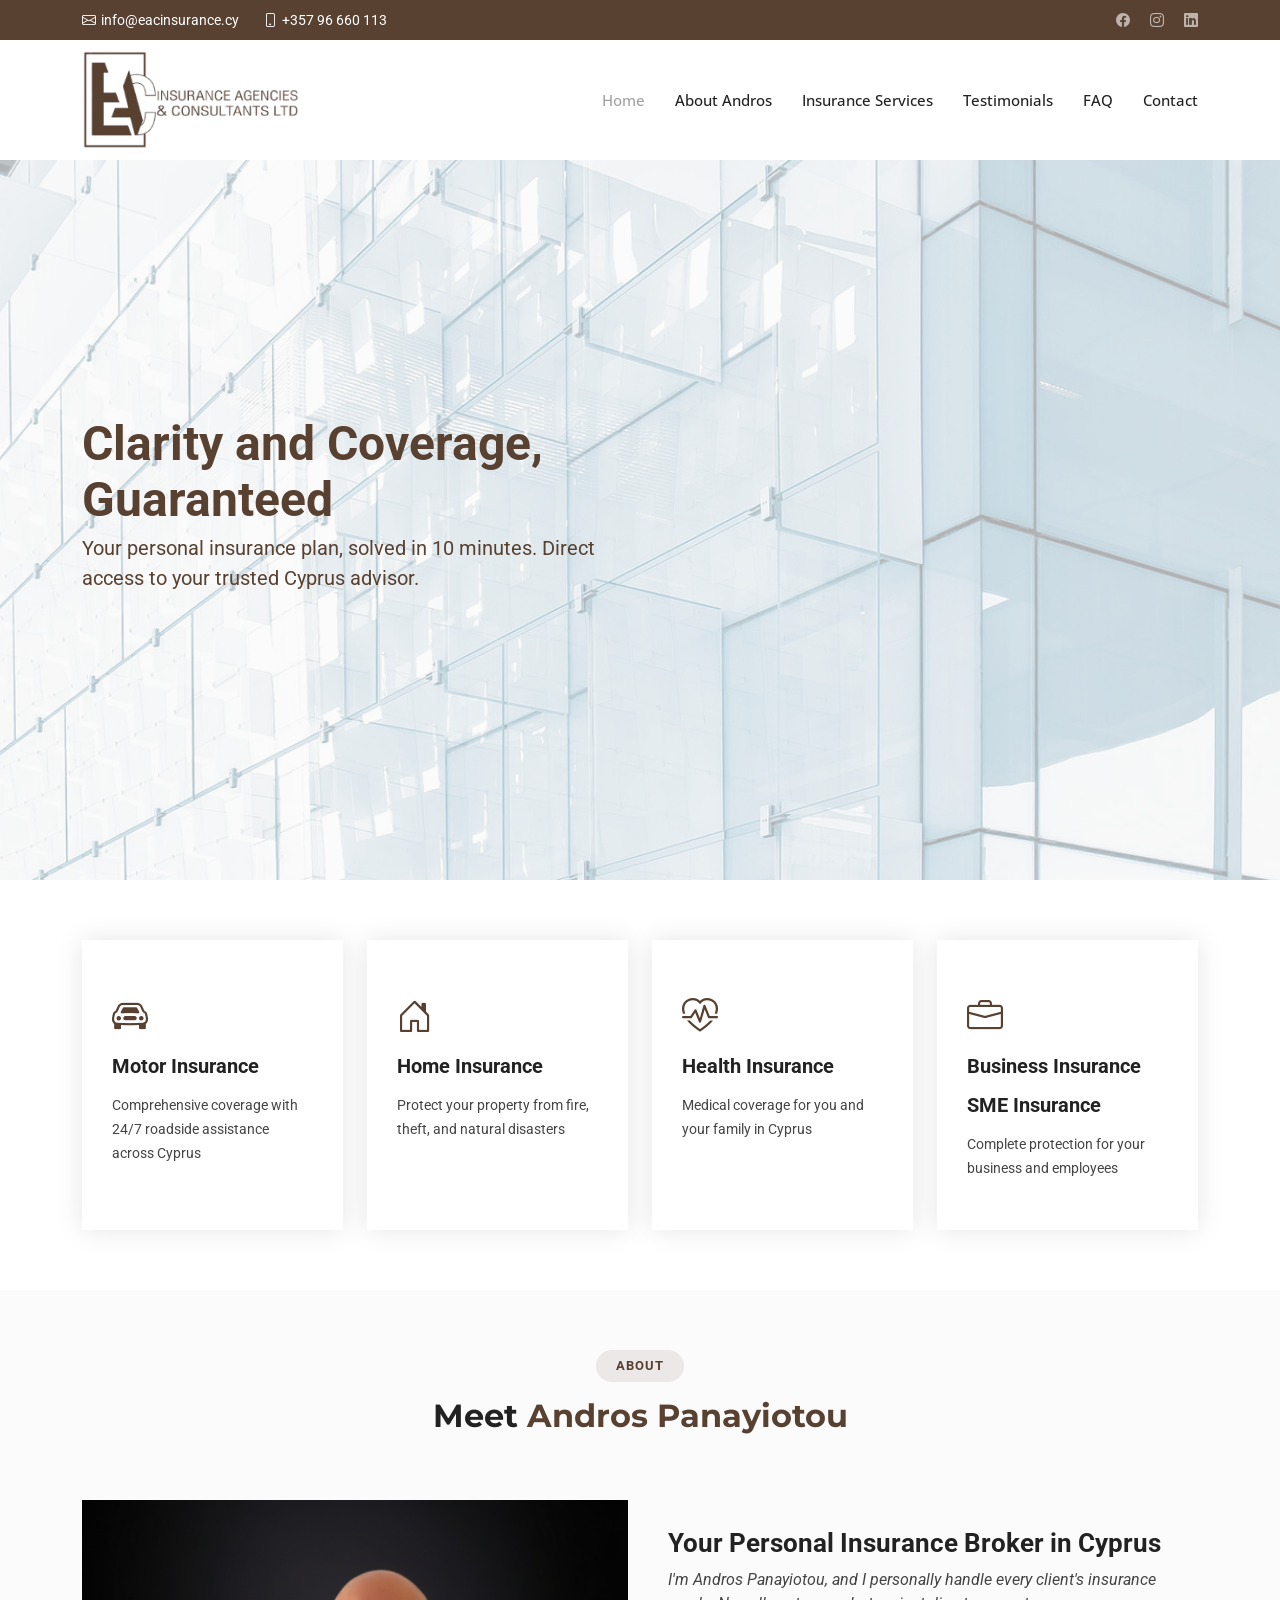
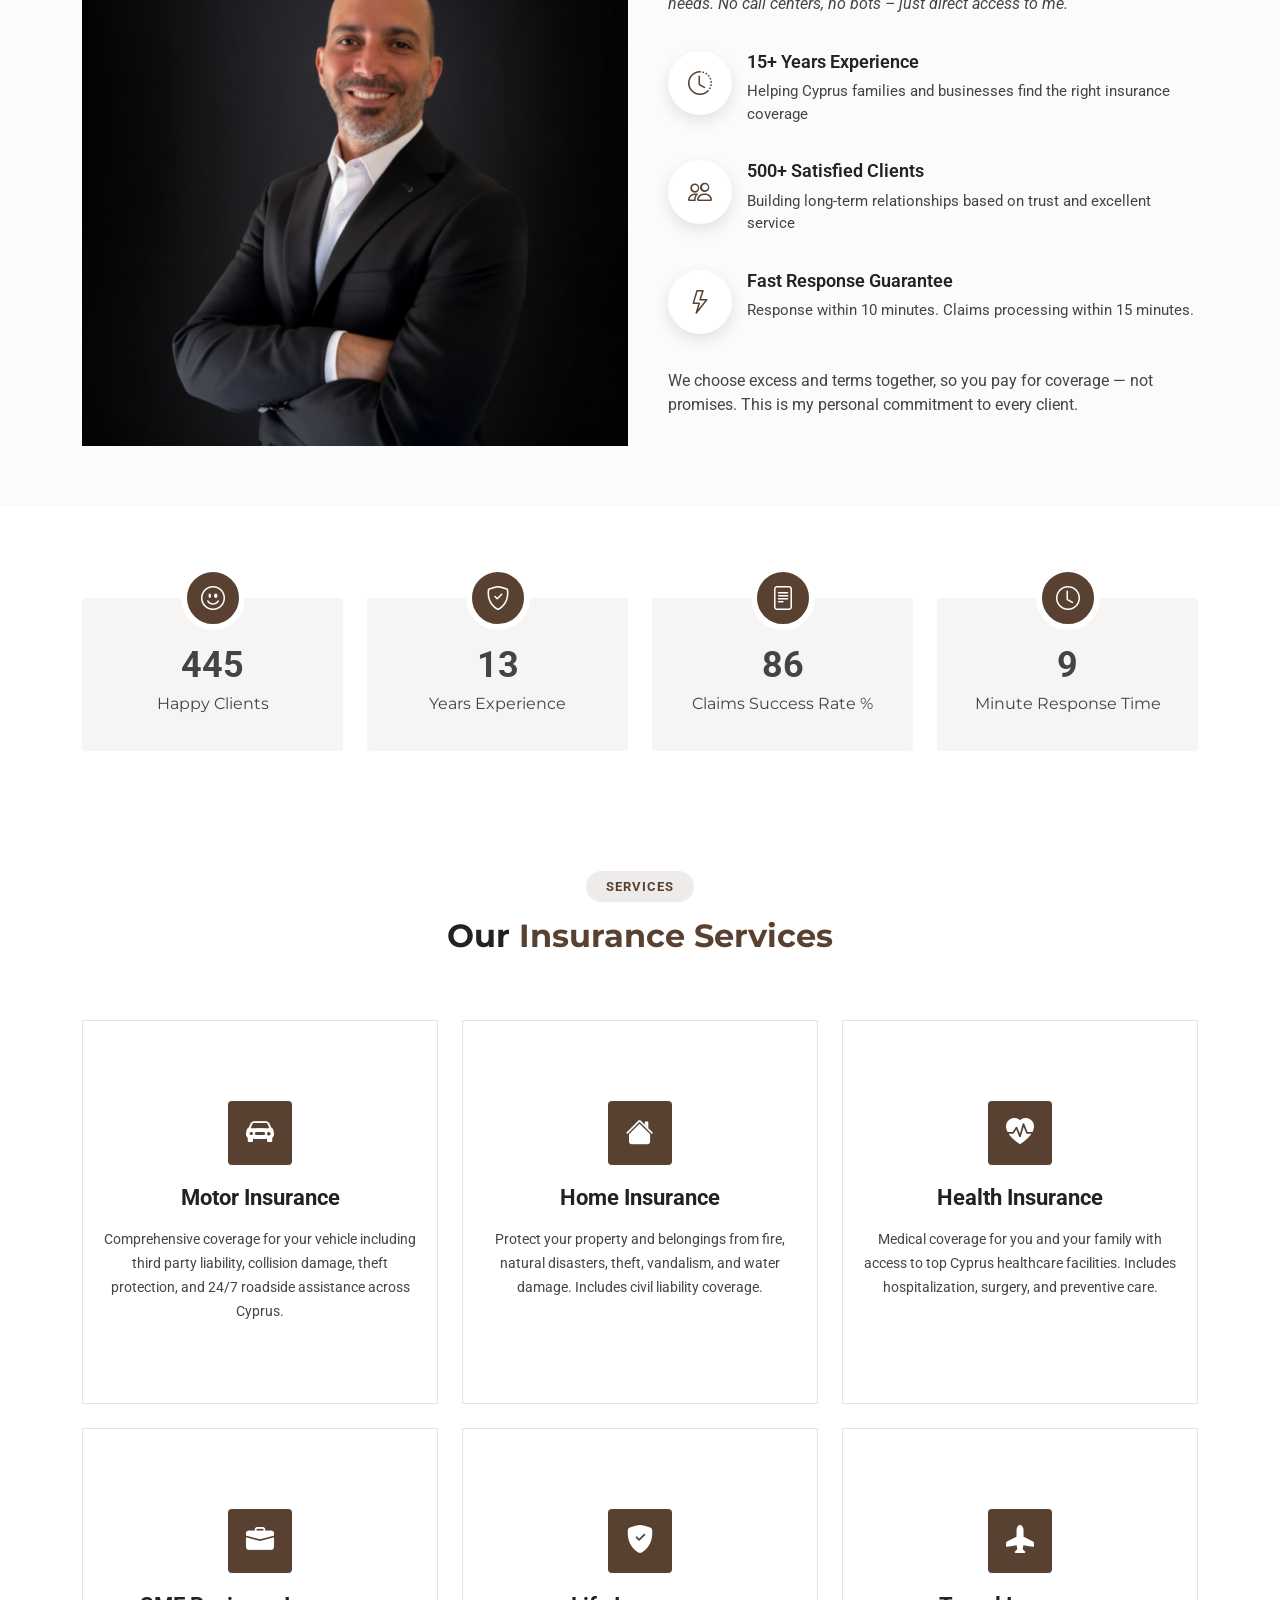
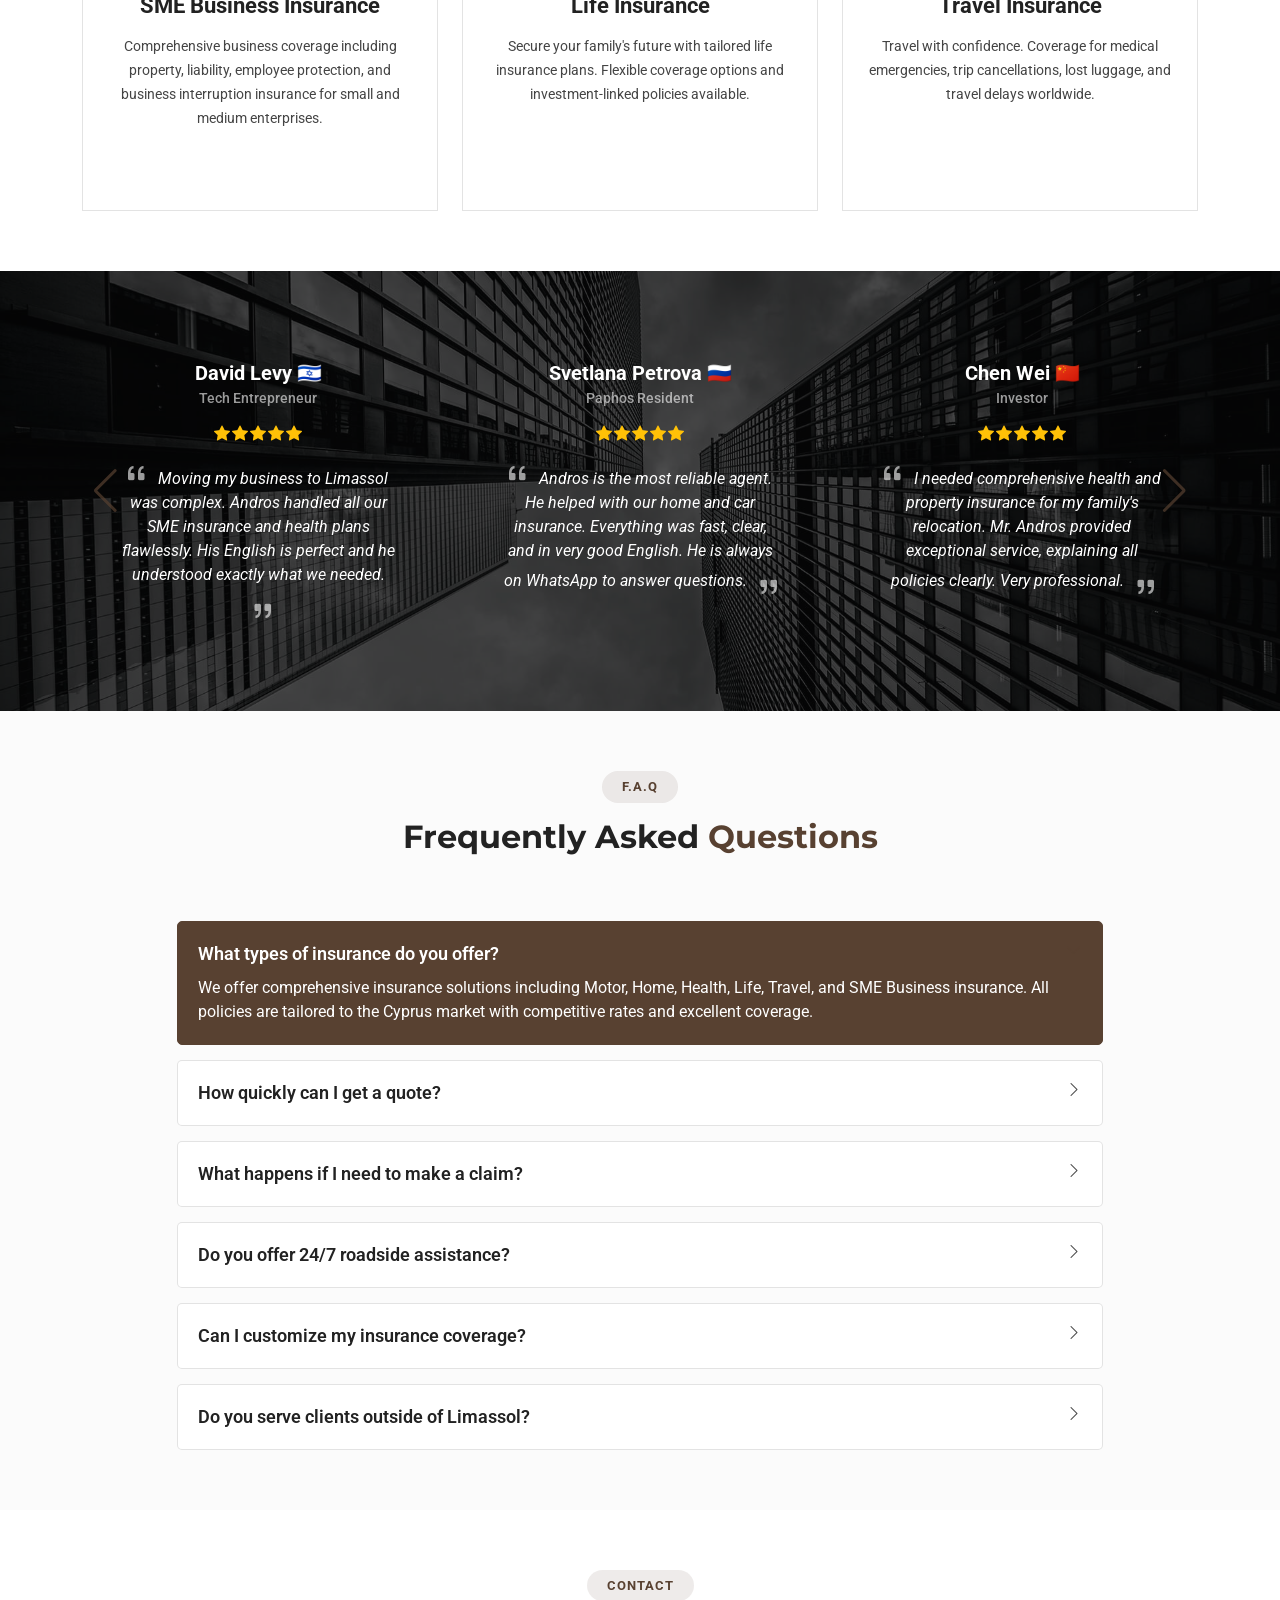
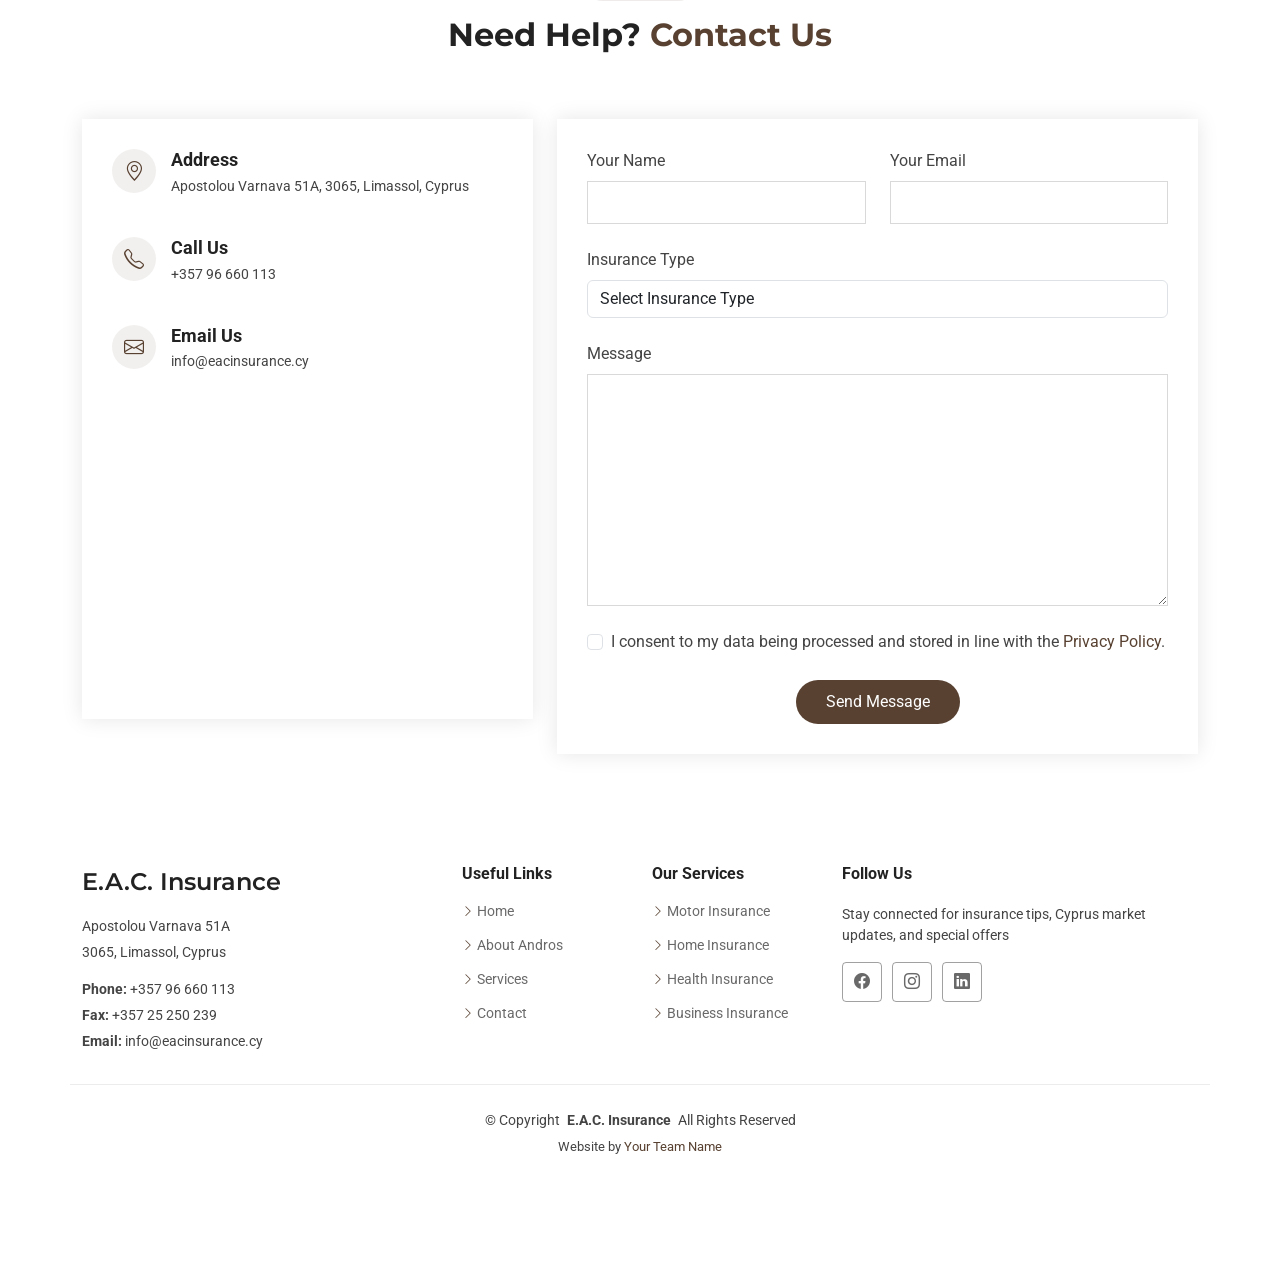
<file: index.html>
<!DOCTYPE html>
<html lang="en">

<head>
  <meta charset="utf-8">
  <meta content="width=device-width, initial-scale=1.0" name="viewport">
  <title>E.A.C. Insurance - Cyprus Insurance Broker | Andros Panayiotou</title>
  <meta content="Professional insurance services in Cyprus. Motor, Home, Health, SME insurance with personal service from Andros Panayiotou." name="description">
  <meta name="keywords" content="Cyprus insurance, motor insurance Cyprus, home insurance Cyprus, health insurance, business insurance, insurance broker Cyprus, Limassol insurance">

  <!-- Favicons -->
  <link href="assets/img/favicon.png" rel="icon">
  <link href="assets/img/apple-touch-icon.png" rel="apple-touch-icon">

  <!-- Fonts -->
  <link href="https://fonts.googleapis.com" rel="preconnect">
  <link href="https://fonts.gstatic.com" rel="preconnect" crossorigin>
  <link href="https://fonts.googleapis.com/css2?family=Roboto:ital,wght@0,100;0,300;0,400;0,500;0,700;0,900;1,100;1,300;1,400;1,500;1,700;1,900&family=Open+Sans:ital,wght@0,300;0,400;0,500;0,600;0,700;0,800;1,300;1,400;1,500;1,600;1,700;1,800&family=Montserrat:ital,wght@0,100;0,200;0,300;0,400;0,500;0,600;0,700;0,800;0,900;1,100;1,200;1,300;1,400;1,500;1,600;1,700;1,800;1,900&display=swap" rel="stylesheet">

  <!-- Vendor CSS Files -->
  <link href="assets/vendor/bootstrap/css/bootstrap.min.css" rel="stylesheet">
  <link href="assets/vendor/bootstrap-icons/bootstrap-icons.css" rel="stylesheet">
  <link href="assets/vendor/aos/aos.css" rel="stylesheet">
  <link href="assets/vendor/glightbox/css/glightbox.min.css" rel="stylesheet">
  <link href="assets/vendor/swiper/swiper-bundle.min.css" rel="stylesheet">

  <!-- Main CSS File -->
  <link href="assets/css/main.css" rel="stylesheet">

  <!-- Logo CSS -->
  <style>
    .header .logo img {
      max-height: 100px; /* Adjust this value if needed */
    }
  </style>

</head>

<body class="index-page">

  <header id="header" class="header sticky-top">

    <div class="topbar d-flex align-items-center">
      <div class="container d-flex justify-content-center justify-content-md-between">
        <div class="contact-info d-flex align-items-center">
          <i class="bi bi-envelope d-flex align-items-center"><a href="mailto:info@eacinsurance.cy">info@eacinsurance.cy</a></i>
          <i class="bi bi-phone d-flex align-items-center ms-4"><span>+357 96 660 113</span></i>
        </div>
        <div class="social-links d-none d-md-flex align-items-center">
          <a href="#" class="facebook"><i class="bi bi-facebook"></i></a>
          <a href="#" class="instagram"><i class="bi bi-instagram"></i></a>
          <a href="#" class="linkedin"><i class="bi bi-linkedin"></i></a>
        </div>
      </div>
    </div><!-- End Top Bar -->

    <div class="branding d-flex align-items-cente">

      <div class="container position-relative d-flex align-items-center justify-content-between">
        <a href="index.html" class="logo d-flex align-items-center">
          <img src="assets/img/logo_gray.png" alt="E.A.C. Insurance Logo">
        </a>

        <nav id="navmenu" class="navmenu">
          <ul>
            <li><a href="#hero" class="active">Home</a></li>
            <li><a href="#about">About Andros</a></li>
            <li><a href="#services">Insurance Services</a></li>
            <li><a href="#testimonials">Testimonials</a></li>
            <li><a href="#faq">FAQ</a></li>
            <li><a href="#contact">Contact</a></li>
          </ul>
          <i class="mobile-nav-toggle d-xl-none bi bi-list"></i>
        </nav>

      </div>

    </div>

  </header>

  <main class="main">

    <section id="hero" class="hero section light-background position-relative">

  <!-- Background video -->
  <video autoplay muted loop playsinline class="hero-video">
    <source src="assets/img/video_prime.mp4" type="video/mp4">
    Your browser does not support the video tag.
  </video>

  <div class="container position-relative z-2">
    <div class="row gy-4">
      <div class="col-lg-6 order-2 order-lg-1 d-flex flex-column justify-content-center" data-aos="zoom-out">
        <h1>Clarity and Coverage, <span>Guaranteed</span></h1>
        <p>Your personal insurance plan, solved in 10 minutes. Direct access to your trusted Cyprus advisor.</p>
      </div>
    </div>
  </div>

</section>

    <!-- Featured Services Section -->
<section id="featured-services" class="featured-services section">

      <div class="container">

        <div class="row gy-4">

          <div class="col-xl-3 col-md-6 d-flex" data-aos="flip-left" data-aos-delay="100">
            <div class="service-item position-relative">
              <div class="icon"><i class="bi bi-car-front icon"></i></div>
              <h4><a href="#services" class="stretched-link">Motor Insurance</a></h4>
              <p>Comprehensive coverage with 24/7 roadside assistance across Cyprus</p>
            </div>
          </div><div class="col-xl-3 col-md-6 d-flex" data-aos="flip-left" data-aos-delay="200">
            <div class="service-item position-relative">
              <div class="icon"><i class="bi bi-house-door icon"></i></div>
              <h4><a href="#services" class="stretched-link">Home Insurance</a></h4>
              <p>Protect your property from fire, theft, and natural disasters</p>
            </div>
          </div><div class="col-xl-3 col-md-6 d-flex" data-aos="flip-left" data-aos-delay="300">
            <div class="service-item position-relative">
              <div class="icon"><i class="bi bi-heart-pulse icon"></i></div>
              <h4><a href="#services" class="stretched-link">Health Insurance</a></h4>
              <p>Medical coverage for you and your family in Cyprus</p>
            </div>
          </div><div class="col-xl-3 col-md-6 d-flex" data-aos="flip-left" data-aos-delay="400">
            <div class="service-item position-relative">
              <div class="icon"><i class="bi bi-briefcase icon"></i></div>
              <h4><a href="#services" class="stretched-link">Business Insurance</a></h4>
              <h4><a href="#services" class="stretched-link">SME Insurance</a></h4>
              <p>Complete protection for your business and employees</p>
            </div>
          </div></div>

      </div>

    </section>


    <!-- About Section -->
    <section id="about" class="about section light-background">

      <!-- Section Title -->
      <div class="container section-title" data-aos="fade-up">
        <h2>About</h2>
        <p><span>Meet</span> <span class="description-title">Andros Panayiotou</span></p>
      </div><!-- End Section Title -->

      <div class="container">

        <div class="row gy-3">

          <div class="col-lg-6" data-aos="fade-up" data-aos-delay="100">
            <img src="assets/img/andros-prime.webp" alt="Andros Panayiotou - Insurance Broker" class="img-fluid">
          </div>

          <div class="col-lg-6 d-flex flex-column justify-content-center" data-aos="fade-up" data-aos-delay="200">
            <div class="about-content ps-0 ps-lg-3">
              <h3>Your Personal Insurance Broker in Cyprus</h3>
              <p class="fst-italic">
                I'm Andros Panayiotou, and I personally handle every client's insurance needs. 
                No call centers, no bots – just direct access to me.
              </p>
              <ul>
                <li>
                  <i class="bi bi-clock-history"></i>
                  <div>
                    <h4>15+ Years Experience</h4>
                    <p>Helping Cyprus families and businesses find the right insurance coverage</p>
                  </div>
                </li>
                <li>
                  <i class="bi bi-people"></i>
                  <div>
                    <h4>500+ Satisfied Clients</h4>
                    <p>Building long-term relationships based on trust and excellent service</p>
                  </div>
                </li>
                <li>
                  <i class="bi bi-lightning"></i>
                  <div>
                    <h4>Fast Response Guarantee</h4>
                    <p>Response within 10 minutes. Claims processing within 15 minutes.</p>
                  </div>
                </li>
              </ul>
              <p>
                We choose excess and terms together, so you pay for coverage — not promises. 
                This is my personal commitment to every client.
              </p>
            </div>

          </div>
        </div>

      </div>

    </section><!-- /About Section -->

    <!-- Stats Section -->
    <section id="stats" class="stats section">

      <div class="container" data-aos="fade-up" data-aos-delay="100">

        <div class="row gy-4">

          <div class="col-lg-3 col-md-6 d-flex flex-column align-items-center">
            <i class="bi bi-emoji-smile"></i>
            <div class="stats-item">
              <span data-purecounter-start="0" data-purecounter-end="500" data-purecounter-duration="1" class="purecounter"></span>
              <p>Happy Clients</p>
            </div>
          </div><!-- End Stats Item -->

          <div class="col-lg-3 col-md-6 d-flex flex-column align-items-center">
            <i class="bi bi-shield-check"></i>
            <div class="stats-item">
              <span data-purecounter-start="0" data-purecounter-end="15" data-purecounter-duration="1" class="purecounter"></span>
              <p>Years Experience</p>
            </div>
          </div><!-- End Stats Item -->

          <div class="col-lg-3 col-md-6 d-flex flex-column align-items-center">
            <i class="bi bi-file-text"></i>
            <div class="stats-item">
              <span data-purecounter-start="0" data-purecounter-end="98" data-purecounter-duration="1" class="purecounter"></span>
              <p>Claims Success Rate %</p>
            </div>
          </div><!-- End Stats Item -->

          <div class="col-lg-3 col-md-6 d-flex flex-column align-items-center">
            <i class="bi bi-clock"></i>
            <div class="stats-item">
              <span data-purecounter-start="0" data-purecounter-end="10" data-purecounter-duration="1" class="purecounter"></span>
              <p>Minute Response Time</p>
            </div>
          </div><!-- End Stats Item -->

        </div>

      </div>

    </section><!-- /Stats Section -->

    <!-- Services Section -->
    <section id="services" class="services section">

      <div class="container section-title" data-aos="fade-up">
        <h2>Services</h2>
        <p><span>Our</span> <span class="description-title">Insurance Services</span></p>
      </div><div class="container">

        <div class="row gy-4">

          <div class="col-lg-4 col-md-6" data-aos="reveal-flip" data-aos-delay="100">
            <div class="service-item position-relative">
              <div class="icon">
                <i class="bi bi-car-front-fill"></i>
              </div>
              <a href="#contact" class="stretched-link">
                <h3>Motor Insurance</h3>
              </a>
              <p>Comprehensive coverage for your vehicle including third party liability, collision damage, theft protection, and 24/7 roadside assistance across Cyprus.</p>
            </div>
          </div><div class="col-lg-4 col-md-6" data-aos="reveal-flip" data-aos-delay="200">
            <div class="service-item position-relative">
              <div class="icon">
                <i class="bi bi-house-fill"></i>
              </div>
              <a href="#contact" class="stretched-link">
                <h3>Home Insurance</h3>
              </a>
              <p>Protect your property and belongings from fire, natural disasters, theft, vandalism, and water damage. Includes civil liability coverage.</p>
            </div>
          </div><div class="col-lg-4 col-md-6" data-aos="reveal-flip" data-aos-delay="300">
            <div class="service-item position-relative">
              <div class="icon">
                <i class="bi bi-heart-pulse-fill"></i>
              </div>
              <a href="#contact" class="stretched-link">
                <h3>Health Insurance</h3>
              </a>
              <p>Medical coverage for you and your family with access to top Cyprus healthcare facilities. Includes hospitalization, surgery, and preventive care.</p>
            </div>
          </div><div class="col-lg-4 col-md-6" data-aos="reveal-flip" data-aos-delay="400">
            <div class="service-item position-relative">
              <div class="icon">
                <i class="bi bi-briefcase-fill"></i>
              </div>
              <a href="#contact" class="stretched-link">
                <h3>SME Business Insurance</h3>
              </a>
              <p>Comprehensive business coverage including property, liability, employee protection, and business interruption insurance for small and medium enterprises.</p>
              <a href="#contact" class="stretched-link"></a>
            </div>
          </div><div class="col-lg-4 col-md-6" data-aos="reveal-flip" data-aos-delay="500">
            <div class="service-item position-relative">
              <div class="icon">
                <i class="bi bi-shield-fill-check"></i>
              </div>
              <a href="#contact" class="stretched-link">
                <h3>Life Insurance</h3>
              </a>
              <p>Secure your family's future with tailored life insurance plans. Flexible coverage options and investment-linked policies available.</p>
              <a href="#contact" class="stretched-link"></a>
            </div>
          </div><div class="col-lg-4 col-md-6" data-aos="reveal-flip" data-aos-delay="600">
            <div class="service-item position-relative">
              <div class="icon">
                <i class="bi bi-airplane-fill"></i>
              </div>
              <a href="#contact" class="stretched-link">
                <h3>Travel Insurance</h3>
              </a>
              <p>Travel with confidence. Coverage for medical emergencies, trip cancellations, lost luggage, and travel delays worldwide.</p>
              <a href="#contact" class="stretched-link"></a>
            </div>
          </div></div>

      </div>

    </section><!-- /Services Section -->

<section id="testimonials" class="testimonials section dark-background">

      <img src="assets/img/testimonials-bg.jpg" class="testimonials-bg" alt="">

      <div class="container" data-aos="fade-up" data-aos-delay="100">

        <div class="swiper init-swiper">
          <script type="application/json" class="swiper-config">
            {
              "loop": true,
              "speed": 600,
              "autoplay": {
                "delay": 5000
              },
              "slidesPerView": 1,
              "spaceBetween": 30,
              "navigation": {
                "nextEl": ".swiper-button-next",
                "prevEl": ".swiper-button-prev"
              },
              "breakpoints": {
                "768": {
                  "slidesPerView": 2
                },
                "992": {
                  "slidesPerView": 3
                }
              }
            }
          </script>
          <div class="swiper-wrapper">

            <div class="swiper-slide">
              <div class="testimonial-item">
                <h3>David Levy 🇮🇱</h3>
                <h4>Tech Entrepreneur</h4>
                <div class="stars">
                  <i class="bi bi-star-fill"></i><i class="bi bi-star-fill"></i><i class="bi bi-star-fill"></i><i class="bi bi-star-fill"></i><i class="bi bi-star-fill"></i>
                </div>
                <p>
                  <i class="bi bi-quote quote-icon-left"></i>
                  <span>Moving my business to Limassol was complex. Andros handled all our SME insurance and health plans flawlessly. His English is perfect and he understood exactly what we needed.</span>
                  <i class="bi bi-quote quote-icon-right"></i>
                </p>
              </div>
            </div><div class="swiper-slide">
              <div class="testimonial-item">
                <h3>Svetlana Petrova 🇷🇺</h3>
                <h4>Paphos Resident</h4>
                <div class="stars">
                  <i class="bi bi-star-fill"></i><i class="bi bi-star-fill"></i><i class="bi bi-star-fill"></i><i class="bi bi-star-fill"></i><i class="bi bi-star-fill"></i>
                </div>
                <p>
                  <i class="bi bi-quote quote-icon-left"></i>
                  <span>Andros is the most reliable agent. He helped with our home and car insurance. Everything was fast, clear, and in very good English. He is always on WhatsApp to answer questions.</span>
                  <i class="bi bi-quote quote-icon-right"></i>
                </p>
              </div>
            </div><div class="swiper-slide">
              <div class="testimonial-item">
                <h3>Chen Wei 🇨🇳</h3>
                <h4>Investor</h4>
                <div class="stars">
                  <i class="bi bi-star-fill"></i><i class="bi bi-star-fill"></i><i class="bi bi-star-fill"></i><i class="bi bi-star-fill"></i><i class="bi bi-star-fill"></i>
                </div>
                <p>
                  <i class="bi bi-quote quote-icon-left"></i>
                  <span>I needed comprehensive health and property insurance for my family's relocation. Mr. Andros provided exceptional service, explaining all policies clearly. Very professional.</span>
                  <i class="bi bi-quote quote-icon-right"></i>
                </p>
              </div>
            </div><div class="swiper-slide">
              <div class="testimonial-item">
                <h3>Maria Georgiou 🇨🇾</h3>
                <h4>Business Owner</h4>
                <div class="stars">
                  <i class="bi bi-star-fill"></i><i class="bi bi-star-fill"></i><i class="bi bi-star-fill"></i><i class="bi bi-star-fill"></i><i class="bi bi-star-fill"></i>
                </div>
                <p>
                  <i class="bi bi-quote quote-icon-left"></i>
                  <span>Andros helped me find the perfect insurance for my business. His personal service and quick response time are exceptional. I highly recommend his services.</span>
                  <i class="bi bi-quote quote-icon-right"></i>
                </p>
              </div>
            </div><div class="swiper-slide">
              <div class="testimonial-item">
                <h3>Christos Papadopoulos 🇨🇾</h3>
                <h4>Limassol Resident</h4>
                <div class="stars">
                  <i class="bi bi-star-fill"></i><i class="bi bi-star-fill"></i><i class="bi bi-star-fill"></i><i class="bi bi-star-fill"></i><i class="bi bi-star-fill"></i>
                </div>
                <p>
                  <i class="bi bi-quote quote-icon-left"></i>
                  <span>After a car accident, Andros handled my claim within 15 minutes as promised. Professional, reliable, and always available. Best insurance broker in Cyprus!</span>
                  <i class="bi bi-quote quote-icon-right"></i>
                </p>
              </div>
            </div><div class="swiper-slide">
              <div class="testimonial-item">
                <h3>Elena Constantinou 🇨🇾</h3>
                <h4>Family Client</h4>
                <div class="stars">
                  <i class="bi bi-star-fill"></i><i class="bi bi-star-fill"></i><i class="bi bi-star-fill"></i><i class="bi bi-star-fill"></i><i class="bi bi-star-fill"></i>
                </div>
                <p>
                  <i class="bi bi-quote quote-icon-left"></i>
                  <span>We've been with Andros for 5 years. He's not just an insurance broker, he's a trusted advisor who genuinely cares about protecting our family.</span>
                  <i class="bi bi-quote quote-icon-right"></i>
                </p>
              </div>
            </div></div>
          
          <div class="swiper-button-next"></div>
          <div class="swiper-button-prev"></div>

        </div>

      </div>

    </section>

    
    <!-- Faq Section -->
    <section id="faq" class="faq section light-background">

      <!-- Section Title -->
      <div class="container section-title" data-aos="fade-up">
        <h2>F.A.Q</h2>
        <p><span>Frequently Asked</span> <span class="description-title">Questions</span></p>
      </div><!-- End Section Title -->

      <div class="container">

        <div class="row justify-content-center">

          <div class="col-lg-10" data-aos="fade-up" data-aos-delay="100">

            <div class="faq-container">

              <div class="faq-item faq-active">
                <h3>What types of insurance do you offer?</h3>
                <div class="faq-content">
                  <p>We offer comprehensive insurance solutions including Motor, Home, Health, Life, Travel, and SME Business insurance. All policies are tailored to the Cyprus market with competitive rates and excellent coverage.</p>
                </div>
                <i class="faq-toggle bi bi-chevron-right"></i>
              </div><!-- End Faq item-->

              <div class="faq-item">
                <h3>How quickly can I get a quote?</h3>
                <div class="faq-content">
                  <p>You'll receive a personalized quote within 10 minutes of contacting me. I respond to all inquiries immediately – no waiting, no automated systems, just direct personal service.</p>
                </div>
                <i class="faq-toggle bi bi-chevron-right"></i>
              </div><!-- End Faq item-->

              <div class="faq-item">
                <h3>What happens if I need to make a claim?</h3>
                <div class="faq-content">
                  <p>Contact me immediately and I'll handle everything. Claims are processed within 15 minutes and I personally guide you through each step. You'll have direct access to me throughout the entire process.</p>
                </div>
                <i class="faq-toggle bi bi-chevron-right"></i>
              </div><!-- End Faq item-->

              <div class="faq-item">
                <h3>Do you offer 24/7 roadside assistance?</h3>
                <div class="faq-content">
                  <p>Yes! All motor insurance policies include 24/7 roadside assistance across Cyprus. Whether it's a breakdown, flat tire, or accident, help is always available.</p>
                </div>
                <i class="faq-toggle bi bi-chevron-right"></i>
              </div><!-- End Faq item-->

              <div class="faq-item">
                <h3>Can I customize my insurance coverage?</h3>
                <div class="faq-content">
                  <p>Absolutely! We work together to choose the right excess and coverage terms for your needs and budget. You pay for what you need – no unnecessary extras.</p>
                </div>
                <i class="faq-toggle bi bi-chevron-right"></i>
              </div><!-- End Faq item-->

              <div class="faq-item">
                <h3>Do you serve clients outside of Limassol?</h3>
                <div class="faq-content">
                  <p>Yes! While based in Limassol, I serve clients across all of Cyprus including Nicosia, Larnaca, Paphos, and Famagusta. Remote consultations available via phone, WhatsApp, or video call.</p>
                </div>
                <i class="faq-toggle bi bi-chevron-right"></i>
              </div><!-- End Faq item-->

            </div>

          </div><!-- End Faq Column-->

        </div>

      </div>

    </section><!-- /Faq Section -->

    <!-- Contact Section -->
    <section id="contact" class="contact section">

      <!-- Section Title -->
      <div class="container section-title" data-aos="fade-up">
        <h2>Contact</h2>
        <p><span>Need Help?</span> <span class="description-title">Contact Us</span></p>
      </div><!-- End Section Title -->

      <div class="container" data-aos="fade-up" data-aos-delay="100">

        <div class="row gy-4">

          <div class="col-lg-5">

            <div class="info-wrap">
              <div class="info-item d-flex" data-aos="fade-up" data-aos-delay="200">
                <i class="bi bi-geo-alt flex-shrink-0"></i>
                <div>
                  <h3>Address</h3>
                  <p>Apostolou Varnava 51A, 3065, Limassol, Cyprus</p>
                </div>
              </div><!-- End Info Item -->

              <div class="info-item d-flex" data-aos="fade-up" data-aos-delay="300">
                <i class="bi bi-telephone flex-shrink-0"></i>
                <div>
                  <h3>Call Us</h3>
                  <p>+357 96 660 113</p>
                </div>
              </div><!-- End Info Item -->

              <div class="info-item d-flex" data-aos="fade-up" data-aos-delay="400">
                <i class="bi bi-envelope flex-shrink-0"></i>
                <div>
                  <h3>Email Us</h3>
                  <p>info@eacinsurance.cy</p>
                </div>
              </div><!-- End Info Item -->

              <iframe src="https://www.google.com/maps/embed?pb=!1m18!1m12!1m3!1d3268.4847!2d33.0395!3d34.6851!2m3!1f0!2f0!3f0!3m2!1i1024!2i768!4f13.1!3m3!1m2!1s0x0%3A0x0!2zMzTCsDQxJzA2LjQiTiAzM8KwMDInMjIuMiJF!5e0!3m2!1sen!2scy!4v1234567890" frameborder="0" style="border:0; width: 100%; height: 270px;" allowfullscreen="" loading="lazy" referrerpolicy="no-referrer-when-downgrade"></iframe>
            </div>
          </div>

          <div class="col-lg-7">
            <form action="forms/contact.php" method="post" class="php-email-form" data-aos="fade-up" data-aos-delay="200">
              <div class="row gy-4">

                <div class="col-md-6">
                  <label for="name-field" class="pb-2">Your Name</label>
                  <input type="text" name="name" id="name-field" class="form-control" required="">
                </div>

                <div class="col-md-6">
                  <label for="email-field" class="pb-2">Your Email</label>
                  <input type="email" class="form-control" name="email" id="email-field" required="">
                </div>

                <div class="col-md-12">
                  <label for="subject-field" class="pb-2">Insurance Type</label>
                  <select class="form-control" name="subject" id="subject-field" required="">
                    <option value="">Select Insurance Type</option>
                    <option value="Motor Insurance">Motor Insurance</option>
                    <option value="Home Insurance">Home Insurance</option>
                    <option value="Health Insurance">Health Insurance</option>
                    <option value="Life Insurance">Life Insurance</option>
                    <option value="Business Insurance">Business/SME Insurance</option>
                    <option value="Travel Insurance">Travel Insurance</option>
                    <option value="Other">Other</option>
                  </select>
                </div>

                <div class="col-md-12">
                  <label for="message-field" class="pb-2">Message</label>
                  <textarea class="form-control" name="message" rows="10" id="message-field" required=""></textarea>
                </div>

                <div class="col-md-12">
                  <div class="form-check">
                    <input class="form-check-input" type="checkbox" value="1" id="gdpr-consent" name="gdpr-consent" required>
                    <label class="form-check-label" for="gdpr-consent">
                      I consent to my data being processed and stored in line with the <a href="privacy-policy.html" target="_blank">Privacy Policy</a>.
                    </label>
                    <div class="invalid-feedback">You must agree before submitting.</div>
                  </div>
                </div>
                <div class="col-md-12 text-center">
                  <div class="loading">Loading</div>
                  <div class="error-message"></div>
                  <div class="sent-message">Your message has been sent. Thank you! We'll respond within 10 minutes.</div>

                  <button type="submit">Send Message</button>
                </div>

              </div>
            </form>
          </div><!-- End Contact Form -->

        </div>

      </div>

    </section><!-- /Contact Section -->

  </main>
  <div id="side-popup-widget" class="side-popup-widget">

    <a href="#" class="popup-open-btn">
      <i class="bi bi-person-lines-fill"></i>
      <span>Free Advice</span>
    </a>

    <div class="popup-content">

      <a href="#" class="popup-close-btn"><i class="bi bi-x"></i></a>

      <h4>Free Insurance Advice?</h4>
      <p>Book a 15-minute meeting with Andros to see how much you can save.</p>
      
      <a href="tel:+35796660113" class="btn-popup-call">
        <i class="bi bi-telephone-fill"></i>
        Call Now
      </a>
      <a href="mailto:info@eacinsurance.cy" class="btn-popup-email">
        <i class="bi bi-envelope-fill"></i>
        Email Us
      </a>

    </div>
  </div><footer id="footer" class="footer">
  <footer id="footer" class="footer">

    <div class="container footer-top">
      <div class="row gy-4">
        <div class="col-lg-4 col-md-6 footer-about">
          <a href="index.html" class="d-flex align-items-center">
            <span class="sitename">E.A.C. Insurance</span>
          </a>
          <div class="footer-contact pt-3">
            <p>Apostolou Varnava 51A</p>
            <p>3065, Limassol, Cyprus</p>
            <p class="mt-3"><strong>Phone:</strong> <span>+357 96 660 113</span></p>
            <p><strong>Fax:</strong> <span>+357 25 250 239</span></p>
            <p><strong>Email:</strong> <span>info@eacinsurance.cy</span></p>
          </div>
        </div>

        <div class="col-lg-2 col-md-3 footer-links">
          <h4>Useful Links</h4>
          <ul>
            <li><i class="bi bi-chevron-right"></i> <a href="#hero">Home</a></li>
            <li><i class="bi bi-chevron-right"></i> <a href="#about">About Andros</a></li>
            <li><i class="bi bi-chevron-right"></i> <a href="#services">Services</a></li>
            <li><i class="bi bi-chevron-right"></i> <a href="#contact">Contact</a></li>
          </ul>
        </div>

        <div class="col-lg-2 col-md-3 footer-links">
          <h4>Our Services</h4>
          <ul>
            <li><i class="bi bi-chevron-right"></i> <a href="#services">Motor Insurance</a></li>
            <li><i class="bi bi-chevron-right"></i> <a href="#services">Home Insurance</a></li>
            <li><i class="bi bi-chevron-right"></i> <a href="#services">Health Insurance</a></li>
            <li><i class="bi bi-chevron-right"></i> <a href="#services">Business Insurance</a></li>
          </ul>
        </div>

        <div class="col-lg-4 col-md-12">
          <h4>Follow Us</h4>
          <p>Stay connected for insurance tips, Cyprus market updates, and special offers</p>
          <div class="social-links d-flex">
            <a href=""><i class="bi bi-facebook"></i></a>
            <a href=""><i class="bi bi-instagram"></i></a>
            <a href=""><i class="bi bi-linkedin"></i></a>
          </div>
        </div>

      </div>
    </div>

    <div class="container copyright text-center mt-4">
      <p>© <span>Copyright</span> <strong class="px-1 sitename">E.A.C. Insurance</strong> <span>All Rights Reserved</span></p>
      <div class="credits">
        Website by <a href="#">Your Team Name</a>
      </div>
    </div>

  </footer>

  <!-- Scroll Top -->
  <a href="#" id="scroll-top" class="scroll-top d-flex align-items-center justify-content-center"><i class="bi bi-arrow-up-short"></i></a>

  <!-- Preloader -->
  <div id="preloader">
    <div></div>
    <div></div>
    <div></div>
    <div></div>
  </div>

  <!-- Vendor JS Files -->
  <script src="assets/vendor/bootstrap/js/bootstrap.bundle.min.js"></script>
  <script src="assets/vendor/php-email-form/validate.js"></script>
  <script src="assets/vendor/aos/aos.js"></script>
  <script src="assets/vendor/glightbox/js/glightbox.min.js"></script>
  <script src="assets/vendor/waypoints/noframework.waypoints.js"></script>
  <script src="assets/vendor/purecounter/purecounter_vanilla.js"></script>
  <script src="assets/vendor/swiper/swiper-bundle.min.js"></script>
  <script src="assets/vendor/imagesloaded/imagesloaded.pkgd.min.js"></script>
  <script src="assets/vendor/isotope-layout/isotope.pkgd.min.js"></script>

  <!-- Main JS File -->
  <script src="assets/js/main.js"></script>
<script src="assets/js/main.js"></script>

  <script src="https://cdn.botpress.cloud/webchat/v3.2/inject.js" defer></script>
  <script src="https://files.bpcontent.cloud/2025/08/31/06/20250831060030-72DVBA9B.js" defer></script>
  <script src="assets/js/main.js"></script>

  <script src="https://cdn.botpress.cloud/webchat/v3.2/inject.js" defer></script>
  <script src="https://files.bpcontent.cloud/2025/08/31/06/20250831060030-72DVBA9B.js" defer></script>

  <script>
    // This function will create our bubble
    const createChatBubble = () => {
      // Check if we already created our bubble
      if (document.getElementById("custom-chat-bubble")) {
        return; // Do nothing if it's already there
      }
      
      // 1. Create a new <div> element
      const bubble = document.createElement("div");
      
      // 2. Set its ID, class, and text
      bubble.id = "custom-chat-bubble";
      bubble.className = "custom-chat-bubble";
      bubble.innerText = "Here to assist you!"; // <-- SET YOUR TEXT HERE
      
      // 3. Add our new bubble to the page
      document.body.appendChild(bubble);

      // 4. Make the bubble ALSO open the chat on click
      bubble.addEventListener('click', () => {
        window.botpress.open();
      });

      // 5. Add logic to hide/show the bubble when the chat is opened/closed
      window.botpress.on('webchat:opened', () => {
          bubble.style.display = 'none';
      });
      window.botEAC-Insurance-main.on('webchat:closed', () => {
          bubble.style.display = 'block';
      });
    };

    // This function sets up the listener
    const setupBotListener = () => {
      if (window.botpress && window.botpress.on) {
        // The bot is ready, listen for the 'ready' event
        window.botpress.on('webchat:ready', () => {
          createChatBubble();
        });
      } else {
        // The 'botpress' object isn't ready. Wait and try again.
        setTimeout(setupBotListener, 500);
      }
    };

    // Start the listener setup
    setupBotListener();
  </script>
  <script>
    document.addEventListener("DOMContentLoaded", () => {
      const popupWidget = document.getElementById("side-popup-widget");
      const closeBtn = popupWidget.querySelector(".popup-close-btn");
      const openBtn = popupWidget.querySelector(".popup-open-btn");

      // 1. Show the popup after 5 seconds (like your old site)
      setTimeout(() => {
        // Only show it if it's not already minimized
        if (!popupWidget.classList.contains("popup-is-minimized")) {
          popupWidget.classList.add("popup-is-visible");
        }
      }, 5000);

      // 2. Click 'X' to minimize it
      closeBtn.addEventListener("click", (e) => {
        e.preventDefault();
        popupWidget.classList.remove("popup-is-visible");
        popupWidget.classList.add("popup-is-minimized");
      });

      // 3. Click the tab to re-open it
      openBtn.addEventListener("click", (e) => {
        e.preventDefault();
        popupWidget.classList.remove("popup-is-minimized");
        popupWidget.classList.add("popup-is-visible");
      });
    });
  </script>

</body>
</html>
  </body>
</html>
</body>
</html>
</body>

</html>
</file>
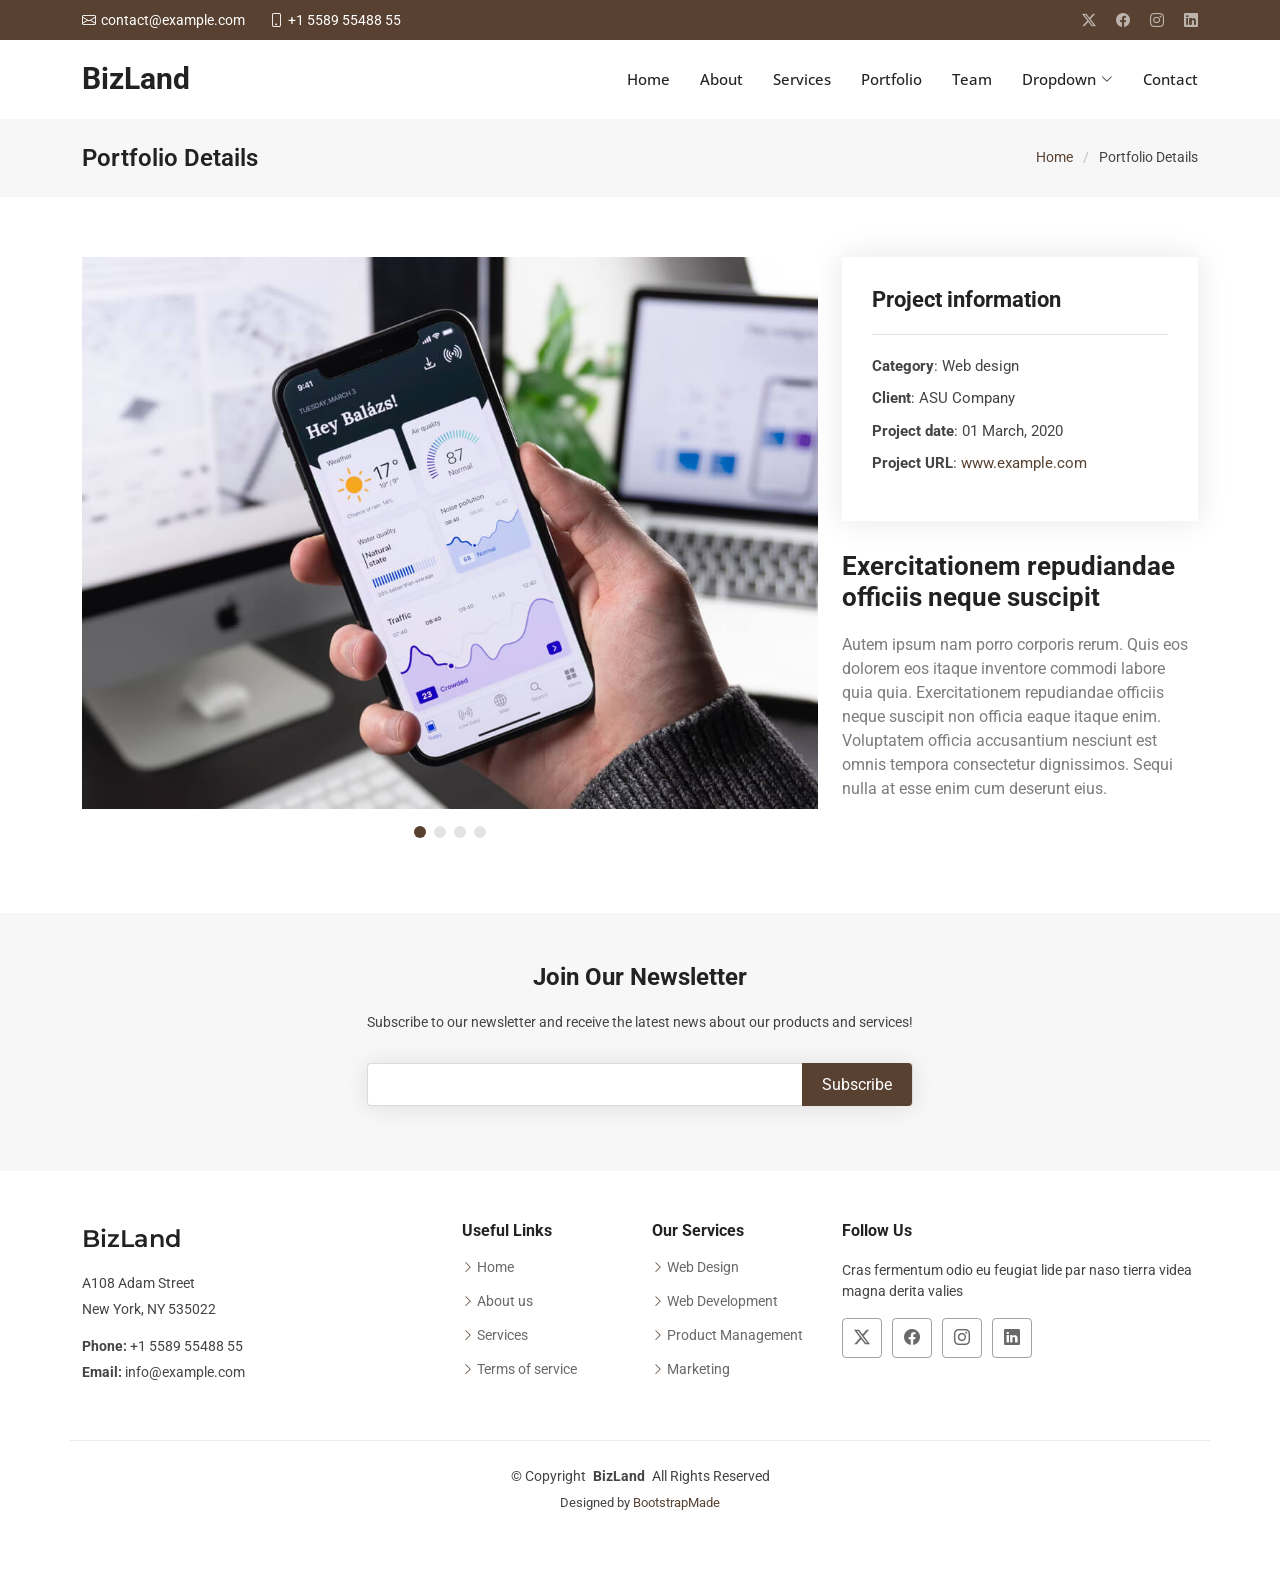
<file: portfolio-details.html>
<!DOCTYPE html>
<html lang="en">

<head>
  <meta charset="utf-8">
  <meta content="width=device-width, initial-scale=1.0" name="viewport">
  <title>Portfolio Details - BizLand Bootstrap Template</title>
  <meta name="description" content="">
  <meta name="keywords" content="">

  <!-- Favicons -->
  <link href="assets/img/favicon.png" rel="icon">
  <link href="assets/img/apple-touch-icon.png" rel="apple-touch-icon">

  <!-- Fonts -->
  <link href="https://fonts.googleapis.com" rel="preconnect">
  <link href="https://fonts.gstatic.com" rel="preconnect" crossorigin>
  <link href="https://fonts.googleapis.com/css2?family=Roboto:ital,wght@0,100;0,300;0,400;0,500;0,700;0,900;1,100;1,300;1,400;1,500;1,700;1,900&family=Open+Sans:ital,wght@0,300;0,400;0,500;0,600;0,700;0,800;1,300;1,400;1,500;1,600;1,700;1,800&family=Montserrat:ital,wght@0,100;0,200;0,300;0,400;0,500;0,600;0,700;0,800;0,900;1,100;1,200;1,300;1,400;1,500;1,600;1,700;1,800;1,900&display=swap" rel="stylesheet">

  <!-- Vendor CSS Files -->
  <link href="assets/vendor/bootstrap/css/bootstrap.min.css" rel="stylesheet">
  <link href="assets/vendor/bootstrap-icons/bootstrap-icons.css" rel="stylesheet">
  <link href="assets/vendor/aos/aos.css" rel="stylesheet">
  <link href="assets/vendor/glightbox/css/glightbox.min.css" rel="stylesheet">
  <link href="assets/vendor/swiper/swiper-bundle.min.css" rel="stylesheet">

  <!-- Main CSS File -->
  <link href="assets/css/main.css" rel="stylesheet">

  <!-- =======================================================
  * Template Name: BizLand
  * Template URL: https://bootstrapmade.com/bizland-bootstrap-business-template/
  * Updated: Dec 05 2024 with Bootstrap v5.3.3
  * Author: BootstrapMade.com
  * License: https://bootstrapmade.com/license/
  ======================================================== -->
</head>

<body class="portfolio-details-page">

  <header id="header" class="header sticky-top">

    <div class="topbar d-flex align-items-center">
      <div class="container d-flex justify-content-center justify-content-md-between">
        <div class="contact-info d-flex align-items-center">
          <i class="bi bi-envelope d-flex align-items-center"><a href="mailto:contact@example.com">contact@example.com</a></i>
          <i class="bi bi-phone d-flex align-items-center ms-4"><span>+1 5589 55488 55</span></i>
        </div>
        <div class="social-links d-none d-md-flex align-items-center">
          <a href="#" class="twitter"><i class="bi bi-twitter-x"></i></a>
          <a href="#" class="facebook"><i class="bi bi-facebook"></i></a>
          <a href="#" class="instagram"><i class="bi bi-instagram"></i></a>
          <a href="#" class="linkedin"><i class="bi bi-linkedin"></i></a>
        </div>
      </div>
    </div><!-- End Top Bar -->

    <div class="branding d-flex align-items-cente">

      <div class="container position-relative d-flex align-items-center justify-content-between">
        <a href="index.html" class="logo d-flex align-items-center">
          <!-- Uncomment the line below if you also wish to use an image logo -->
          <!-- <img src="assets/img/logo.png" alt=""> -->
          <h1 class="sitename">BizLand</h1>
        </a>

        <nav id="navmenu" class="navmenu">
          <ul>
            <li><a href="#hero">Home</a></li>
            <li><a href="#about">About</a></li>
            <li><a href="#services">Services</a></li>
            <li><a href="#portfolio">Portfolio</a></li>
            <li><a href="#team">Team</a></li>
            <li class="dropdown"><a href="#"><span>Dropdown</span> <i class="bi bi-chevron-down toggle-dropdown"></i></a>
              <ul>
                <li><a href="#">Dropdown 1</a></li>
                <li class="dropdown"><a href="#"><span>Deep Dropdown</span> <i class="bi bi-chevron-down toggle-dropdown"></i></a>
                  <ul>
                    <li><a href="#">Deep Dropdown 1</a></li>
                    <li><a href="#">Deep Dropdown 2</a></li>
                    <li><a href="#">Deep Dropdown 3</a></li>
                    <li><a href="#">Deep Dropdown 4</a></li>
                    <li><a href="#">Deep Dropdown 5</a></li>
                  </ul>
                </li>
                <li><a href="#">Dropdown 2</a></li>
                <li><a href="#">Dropdown 3</a></li>
                <li><a href="#">Dropdown 4</a></li>
              </ul>
            </li>
            <li><a href="#contact">Contact</a></li>
          </ul>
          <i class="mobile-nav-toggle d-xl-none bi bi-list"></i>
        </nav>

      </div>

    </div>

  </header>

  <main class="main">

    <!-- Page Title -->
    <div class="page-title" data-aos="fade">
      <div class="container d-lg-flex justify-content-between align-items-center">
        <h1 class="mb-2 mb-lg-0">Portfolio Details</h1>
        <nav class="breadcrumbs">
          <ol>
            <li><a href="index.html">Home</a></li>
            <li class="current">Portfolio Details</li>
          </ol>
        </nav>
      </div>
    </div><!-- End Page Title -->

    <!-- Portfolio Details Section -->
    <section id="portfolio-details" class="portfolio-details section">

      <div class="container" data-aos="fade-up" data-aos-delay="100">

        <div class="row gy-4">

          <div class="col-lg-8">
            <div class="portfolio-details-slider swiper init-swiper">

              <script type="application/json" class="swiper-config">
                {
                  "loop": true,
                  "speed": 600,
                  "autoplay": {
                    "delay": 5000
                  },
                  "slidesPerView": "auto",
                  "pagination": {
                    "el": ".swiper-pagination",
                    "type": "bullets",
                    "clickable": true
                  }
                }
              </script>

              <div class="swiper-wrapper align-items-center">

                <div class="swiper-slide">
                  <img src="assets/img/portfolio/app-1.jpg" alt="">
                </div>

                <div class="swiper-slide">
                  <img src="assets/img/portfolio/product-1.jpg" alt="">
                </div>

                <div class="swiper-slide">
                  <img src="assets/img/portfolio/branding-1.jpg" alt="">
                </div>

                <div class="swiper-slide">
                  <img src="assets/img/portfolio/books-1.jpg" alt="">
                </div>

              </div>
              <div class="swiper-pagination"></div>
            </div>
          </div>

          <div class="col-lg-4">
            <div class="portfolio-info" data-aos="fade-up" data-aos-delay="200">
              <h3>Project information</h3>
              <ul>
                <li><strong>Category</strong>: Web design</li>
                <li><strong>Client</strong>: ASU Company</li>
                <li><strong>Project date</strong>: 01 March, 2020</li>
                <li><strong>Project URL</strong>: <a href="#">www.example.com</a></li>
              </ul>
            </div>
            <div class="portfolio-description" data-aos="fade-up" data-aos-delay="300">
              <h2>Exercitationem repudiandae officiis neque suscipit</h2>
              <p>
                Autem ipsum nam porro corporis rerum. Quis eos dolorem eos itaque inventore commodi labore quia quia. Exercitationem repudiandae officiis neque suscipit non officia eaque itaque enim. Voluptatem officia accusantium nesciunt est omnis tempora consectetur dignissimos. Sequi nulla at esse enim cum deserunt eius.
              </p>
            </div>
          </div>

        </div>

      </div>

    </section><!-- /Portfolio Details Section -->

  </main>

  <footer id="footer" class="footer">

    <div class="footer-newsletter">
      <div class="container">
        <div class="row justify-content-center text-center">
          <div class="col-lg-6">
            <h4>Join Our Newsletter</h4>
            <p>Subscribe to our newsletter and receive the latest news about our products and services!</p>
            <form action="forms/newsletter.php" method="post" class="php-email-form">
              <div class="newsletter-form"><input type="email" name="email"><input type="submit" value="Subscribe"></div>
              <div class="loading">Loading</div>
              <div class="error-message"></div>
              <div class="sent-message">Your subscription request has been sent. Thank you!</div>
            </form>
          </div>
        </div>
      </div>
    </div>

    <div class="container footer-top">
      <div class="row gy-4">
        <div class="col-lg-4 col-md-6 footer-about">
          <a href="index.html" class="d-flex align-items-center">
            <span class="sitename">BizLand</span>
          </a>
          <div class="footer-contact pt-3">
            <p>A108 Adam Street</p>
            <p>New York, NY 535022</p>
            <p class="mt-3"><strong>Phone:</strong> <span>+1 5589 55488 55</span></p>
            <p><strong>Email:</strong> <span>info@example.com</span></p>
          </div>
        </div>

        <div class="col-lg-2 col-md-3 footer-links">
          <h4>Useful Links</h4>
          <ul>
            <li><i class="bi bi-chevron-right"></i> <a href="#">Home</a></li>
            <li><i class="bi bi-chevron-right"></i> <a href="#">About us</a></li>
            <li><i class="bi bi-chevron-right"></i> <a href="#">Services</a></li>
            <li><i class="bi bi-chevron-right"></i> <a href="#">Terms of service</a></li>
          </ul>
        </div>

        <div class="col-lg-2 col-md-3 footer-links">
          <h4>Our Services</h4>
          <ul>
            <li><i class="bi bi-chevron-right"></i> <a href="#">Web Design</a></li>
            <li><i class="bi bi-chevron-right"></i> <a href="#">Web Development</a></li>
            <li><i class="bi bi-chevron-right"></i> <a href="#">Product Management</a></li>
            <li><i class="bi bi-chevron-right"></i> <a href="#">Marketing</a></li>
          </ul>
        </div>

        <div class="col-lg-4 col-md-12">
          <h4>Follow Us</h4>
          <p>Cras fermentum odio eu feugiat lide par naso tierra videa magna derita valies</p>
          <div class="social-links d-flex">
            <a href=""><i class="bi bi-twitter-x"></i></a>
            <a href=""><i class="bi bi-facebook"></i></a>
            <a href=""><i class="bi bi-instagram"></i></a>
            <a href=""><i class="bi bi-linkedin"></i></a>
          </div>
        </div>

      </div>
    </div>

    <div class="container copyright text-center mt-4">
      <p>© <span>Copyright</span> <strong class="px-1 sitename">BizLand</strong> <span>All Rights Reserved</span></p>
      <div class="credits">
        <!-- All the links in the footer should remain intact. -->
        <!-- You can delete the links only if you've purchased the pro version. -->
        <!-- Licensing information: https://bootstrapmade.com/license/ -->
        <!-- Purchase the pro version with working PHP/AJAX contact form: [buy-url] -->
        Designed by <a href="https://bootstrapmade.com/">BootstrapMade</a>
      </div>
    </div>

  </footer>

  <!-- Scroll Top -->
  <a href="#" id="scroll-top" class="scroll-top d-flex align-items-center justify-content-center"><i class="bi bi-arrow-up-short"></i></a>

  <!-- Preloader -->
  <div id="preloader">
    <div></div>
    <div></div>
    <div></div>
    <div></div>
  </div>

  <!-- Vendor JS Files -->
  <script src="assets/vendor/bootstrap/js/bootstrap.bundle.min.js"></script>
  <script src="assets/vendor/php-email-form/validate.js"></script>
  <script src="assets/vendor/aos/aos.js"></script>
  <script src="assets/vendor/glightbox/js/glightbox.min.js"></script>
  <script src="assets/vendor/waypoints/noframework.waypoints.js"></script>
  <script src="assets/vendor/purecounter/purecounter_vanilla.js"></script>
  <script src="assets/vendor/swiper/swiper-bundle.min.js"></script>
  <script src="assets/vendor/imagesloaded/imagesloaded.pkgd.min.js"></script>
  <script src="assets/vendor/isotope-layout/isotope.pkgd.min.js"></script>

  <!-- Main JS File -->
  <script src="assets/js/main.js"></script>

</body>

</html>
</file>
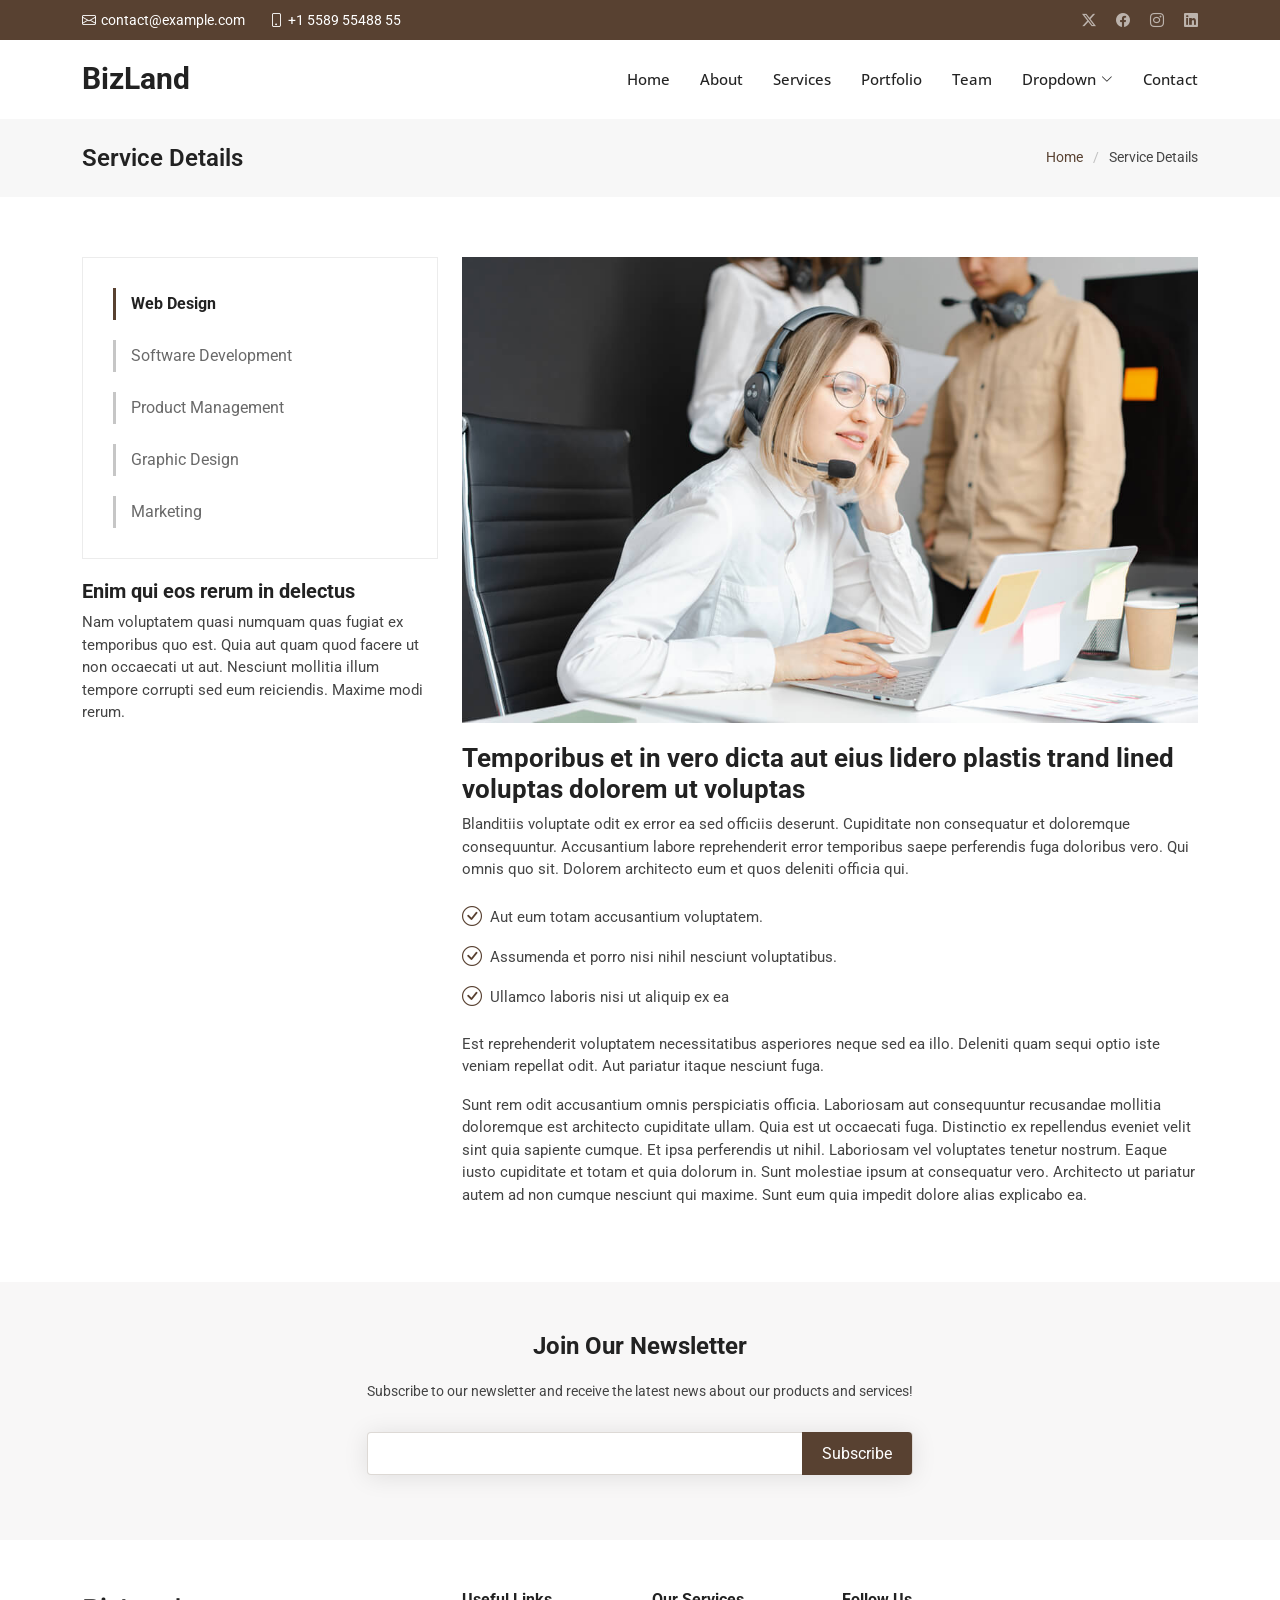
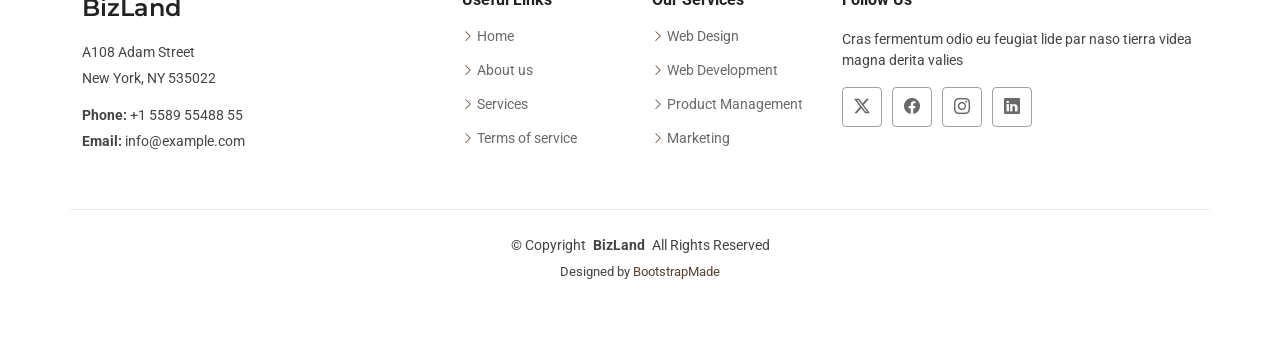
<file: service-details.html>
<!DOCTYPE html>
<html lang="en">

<head>
  <meta charset="utf-8">
  <meta content="width=device-width, initial-scale=1.0" name="viewport">
  <title>Service Details - BizLand Bootstrap Template</title>
  <meta name="description" content="">
  <meta name="keywords" content="">

  <!-- Favicons -->
  <link href="assets/img/favicon.png" rel="icon">
  <link href="assets/img/apple-touch-icon.png" rel="apple-touch-icon">

  <!-- Fonts -->
  <link href="https://fonts.googleapis.com" rel="preconnect">
  <link href="https://fonts.gstatic.com" rel="preconnect" crossorigin>
  <link href="https://fonts.googleapis.com/css2?family=Roboto:ital,wght@0,100;0,300;0,400;0,500;0,700;0,900;1,100;1,300;1,400;1,500;1,700;1,900&family=Open+Sans:ital,wght@0,300;0,400;0,500;0,600;0,700;0,800;1,300;1,400;1,500;1,600;1,700;1,800&family=Montserrat:ital,wght@0,100;0,200;0,300;0,400;0,500;0,600;0,700;0,800;0,900;1,100;1,200;1,300;1,400;1,500;1,600;1,700;1,800;1,900&display=swap" rel="stylesheet">

  <!-- Vendor CSS Files -->
  <link href="assets/vendor/bootstrap/css/bootstrap.min.css" rel="stylesheet">
  <link href="assets/vendor/bootstrap-icons/bootstrap-icons.css" rel="stylesheet">
  <link href="assets/vendor/aos/aos.css" rel="stylesheet">
  <link href="assets/vendor/glightbox/css/glightbox.min.css" rel="stylesheet">
  <link href="assets/vendor/swiper/swiper-bundle.min.css" rel="stylesheet">

  <!-- Main CSS File -->
  <link href="assets/css/main.css" rel="stylesheet">

  <!-- =======================================================
  * Template Name: BizLand
  * Template URL: https://bootstrapmade.com/bizland-bootstrap-business-template/
  * Updated: Dec 05 2024 with Bootstrap v5.3.3
  * Author: BootstrapMade.com
  * License: https://bootstrapmade.com/license/
  ======================================================== -->
</head>

<body class="service-details-page">

  <header id="header" class="header sticky-top">

    <div class="topbar d-flex align-items-center">
      <div class="container d-flex justify-content-center justify-content-md-between">
        <div class="contact-info d-flex align-items-center">
          <i class="bi bi-envelope d-flex align-items-center"><a href="mailto:contact@example.com">contact@example.com</a></i>
          <i class="bi bi-phone d-flex align-items-center ms-4"><span>+1 5589 55488 55</span></i>
        </div>
        <div class="social-links d-none d-md-flex align-items-center">
          <a href="#" class="twitter"><i class="bi bi-twitter-x"></i></a>
          <a href="#" class="facebook"><i class="bi bi-facebook"></i></a>
          <a href="#" class="instagram"><i class="bi bi-instagram"></i></a>
          <a href="#" class="linkedin"><i class="bi bi-linkedin"></i></a>
        </div>
      </div>
    </div><!-- End Top Bar -->

    <div class="branding d-flex align-items-cente">

      <div class="container position-relative d-flex align-items-center justify-content-between">
        <a href="index.html" class="logo d-flex align-items-center">
          <!-- Uncomment the line below if you also wish to use an image logo -->
          <!-- <img src="assets/img/logo.png" alt=""> -->
          <h1 class="sitename">BizLand</h1>
        </a>

        <nav id="navmenu" class="navmenu">
          <ul>
            <li><a href="#hero">Home</a></li>
            <li><a href="#about">About</a></li>
            <li><a href="#services">Services</a></li>
            <li><a href="#portfolio">Portfolio</a></li>
            <li><a href="#team">Team</a></li>
            <li class="dropdown"><a href="#"><span>Dropdown</span> <i class="bi bi-chevron-down toggle-dropdown"></i></a>
              <ul>
                <li><a href="#">Dropdown 1</a></li>
                <li class="dropdown"><a href="#"><span>Deep Dropdown</span> <i class="bi bi-chevron-down toggle-dropdown"></i></a>
                  <ul>
                    <li><a href="#">Deep Dropdown 1</a></li>
                    <li><a href="#">Deep Dropdown 2</a></li>
                    <li><a href="#">Deep Dropdown 3</a></li>
                    <li><a href="#">Deep Dropdown 4</a></li>
                    <li><a href="#">Deep Dropdown 5</a></li>
                  </ul>
                </li>
                <li><a href="#">Dropdown 2</a></li>
                <li><a href="#">Dropdown 3</a></li>
                <li><a href="#">Dropdown 4</a></li>
              </ul>
            </li>
            <li><a href="#contact">Contact</a></li>
          </ul>
          <i class="mobile-nav-toggle d-xl-none bi bi-list"></i>
        </nav>

      </div>

    </div>

  </header>

  <main class="main">

    <!-- Page Title -->
    <div class="page-title" data-aos="fade">
      <div class="container d-lg-flex justify-content-between align-items-center">
        <h1 class="mb-2 mb-lg-0">Service Details</h1>
        <nav class="breadcrumbs">
          <ol>
            <li><a href="index.html">Home</a></li>
            <li class="current">Service Details</li>
          </ol>
        </nav>
      </div>
    </div><!-- End Page Title -->

    <!-- Service Details Section -->
    <section id="service-details" class="service-details section">

      <div class="container">

        <div class="row gy-4">

          <div class="col-lg-4" data-aos="fade-up" data-aos-delay="100">
            <div class="services-list">
              <a href="#" class="active">Web Design</a>
              <a href="#">Software Development</a>
              <a href="#">Product Management</a>
              <a href="#">Graphic Design</a>
              <a href="#">Marketing</a>
            </div>

            <h4>Enim qui eos rerum in delectus</h4>
            <p>Nam voluptatem quasi numquam quas fugiat ex temporibus quo est. Quia aut quam quod facere ut non occaecati ut aut. Nesciunt mollitia illum tempore corrupti sed eum reiciendis. Maxime modi rerum.</p>
          </div>

          <div class="col-lg-8" data-aos="fade-up" data-aos-delay="200">
            <img src="assets/img/services.jpg" alt="" class="img-fluid services-img">
            <h3>Temporibus et in vero dicta aut eius lidero plastis trand lined voluptas dolorem ut voluptas</h3>
            <p>
              Blanditiis voluptate odit ex error ea sed officiis deserunt. Cupiditate non consequatur et doloremque consequuntur. Accusantium labore reprehenderit error temporibus saepe perferendis fuga doloribus vero. Qui omnis quo sit. Dolorem architecto eum et quos deleniti officia qui.
            </p>
            <ul>
              <li><i class="bi bi-check-circle"></i> <span>Aut eum totam accusantium voluptatem.</span></li>
              <li><i class="bi bi-check-circle"></i> <span>Assumenda et porro nisi nihil nesciunt voluptatibus.</span></li>
              <li><i class="bi bi-check-circle"></i> <span>Ullamco laboris nisi ut aliquip ex ea</span></li>
            </ul>
            <p>
              Est reprehenderit voluptatem necessitatibus asperiores neque sed ea illo. Deleniti quam sequi optio iste veniam repellat odit. Aut pariatur itaque nesciunt fuga.
            </p>
            <p>
              Sunt rem odit accusantium omnis perspiciatis officia. Laboriosam aut consequuntur recusandae mollitia doloremque est architecto cupiditate ullam. Quia est ut occaecati fuga. Distinctio ex repellendus eveniet velit sint quia sapiente cumque. Et ipsa perferendis ut nihil. Laboriosam vel voluptates tenetur nostrum. Eaque iusto cupiditate et totam et quia dolorum in. Sunt molestiae ipsum at consequatur vero. Architecto ut pariatur autem ad non cumque nesciunt qui maxime. Sunt eum quia impedit dolore alias explicabo ea.
            </p>
          </div>

        </div>

      </div>

    </section><!-- /Service Details Section -->

  </main>

  <footer id="footer" class="footer">

    <div class="footer-newsletter">
      <div class="container">
        <div class="row justify-content-center text-center">
          <div class="col-lg-6">
            <h4>Join Our Newsletter</h4>
            <p>Subscribe to our newsletter and receive the latest news about our products and services!</p>
            <form action="forms/newsletter.php" method="post" class="php-email-form">
              <div class="newsletter-form"><input type="email" name="email"><input type="submit" value="Subscribe"></div>
              <div class="loading">Loading</div>
              <div class="error-message"></div>
              <div class="sent-message">Your subscription request has been sent. Thank you!</div>
            </form>
          </div>
        </div>
      </div>
    </div>

    <div class="container footer-top">
      <div class="row gy-4">
        <div class="col-lg-4 col-md-6 footer-about">
          <a href="index.html" class="d-flex align-items-center">
            <span class="sitename">BizLand</span>
          </a>
          <div class="footer-contact pt-3">
            <p>A108 Adam Street</p>
            <p>New York, NY 535022</p>
            <p class="mt-3"><strong>Phone:</strong> <span>+1 5589 55488 55</span></p>
            <p><strong>Email:</strong> <span>info@example.com</span></p>
          </div>
        </div>

        <div class="col-lg-2 col-md-3 footer-links">
          <h4>Useful Links</h4>
          <ul>
            <li><i class="bi bi-chevron-right"></i> <a href="#">Home</a></li>
            <li><i class="bi bi-chevron-right"></i> <a href="#">About us</a></li>
            <li><i class="bi bi-chevron-right"></i> <a href="#">Services</a></li>
            <li><i class="bi bi-chevron-right"></i> <a href="#">Terms of service</a></li>
          </ul>
        </div>

        <div class="col-lg-2 col-md-3 footer-links">
          <h4>Our Services</h4>
          <ul>
            <li><i class="bi bi-chevron-right"></i> <a href="#">Web Design</a></li>
            <li><i class="bi bi-chevron-right"></i> <a href="#">Web Development</a></li>
            <li><i class="bi bi-chevron-right"></i> <a href="#">Product Management</a></li>
            <li><i class="bi bi-chevron-right"></i> <a href="#">Marketing</a></li>
          </ul>
        </div>

        <div class="col-lg-4 col-md-12">
          <h4>Follow Us</h4>
          <p>Cras fermentum odio eu feugiat lide par naso tierra videa magna derita valies</p>
          <div class="social-links d-flex">
            <a href=""><i class="bi bi-twitter-x"></i></a>
            <a href=""><i class="bi bi-facebook"></i></a>
            <a href=""><i class="bi bi-instagram"></i></a>
            <a href=""><i class="bi bi-linkedin"></i></a>
          </div>
        </div>

      </div>
    </div>

    <div class="container copyright text-center mt-4">
      <p>© <span>Copyright</span> <strong class="px-1 sitename">BizLand</strong> <span>All Rights Reserved</span></p>
      <div class="credits">
        <!-- All the links in the footer should remain intact. -->
        <!-- You can delete the links only if you've purchased the pro version. -->
        <!-- Licensing information: https://bootstrapmade.com/license/ -->
        <!-- Purchase the pro version with working PHP/AJAX contact form: [buy-url] -->
        Designed by <a href="https://bootstrapmade.com/">BootstrapMade</a>
      </div>
    </div>

  </footer>

  <!-- Scroll Top -->
  <a href="#" id="scroll-top" class="scroll-top d-flex align-items-center justify-content-center"><i class="bi bi-arrow-up-short"></i></a>

  <!-- Preloader -->
  <div id="preloader">
    <div></div>
    <div></div>
    <div></div>
    <div></div>
  </div>

  <!-- Vendor JS Files -->
  <script src="assets/vendor/bootstrap/js/bootstrap.bundle.min.js"></script>
  <script src="assets/vendor/php-email-form/validate.js"></script>
  <script src="assets/vendor/aos/aos.js"></script>
  <script src="assets/vendor/glightbox/js/glightbox.min.js"></script>
  <script src="assets/vendor/waypoints/noframework.waypoints.js"></script>
  <script src="assets/vendor/purecounter/purecounter_vanilla.js"></script>
  <script src="assets/vendor/swiper/swiper-bundle.min.js"></script>
  <script src="assets/vendor/imagesloaded/imagesloaded.pkgd.min.js"></script>
  <script src="assets/vendor/isotope-layout/isotope.pkgd.min.js"></script>

  <!-- Main JS File -->
  <script src="assets/js/main.js"></script>

</body>

</html>
</file>
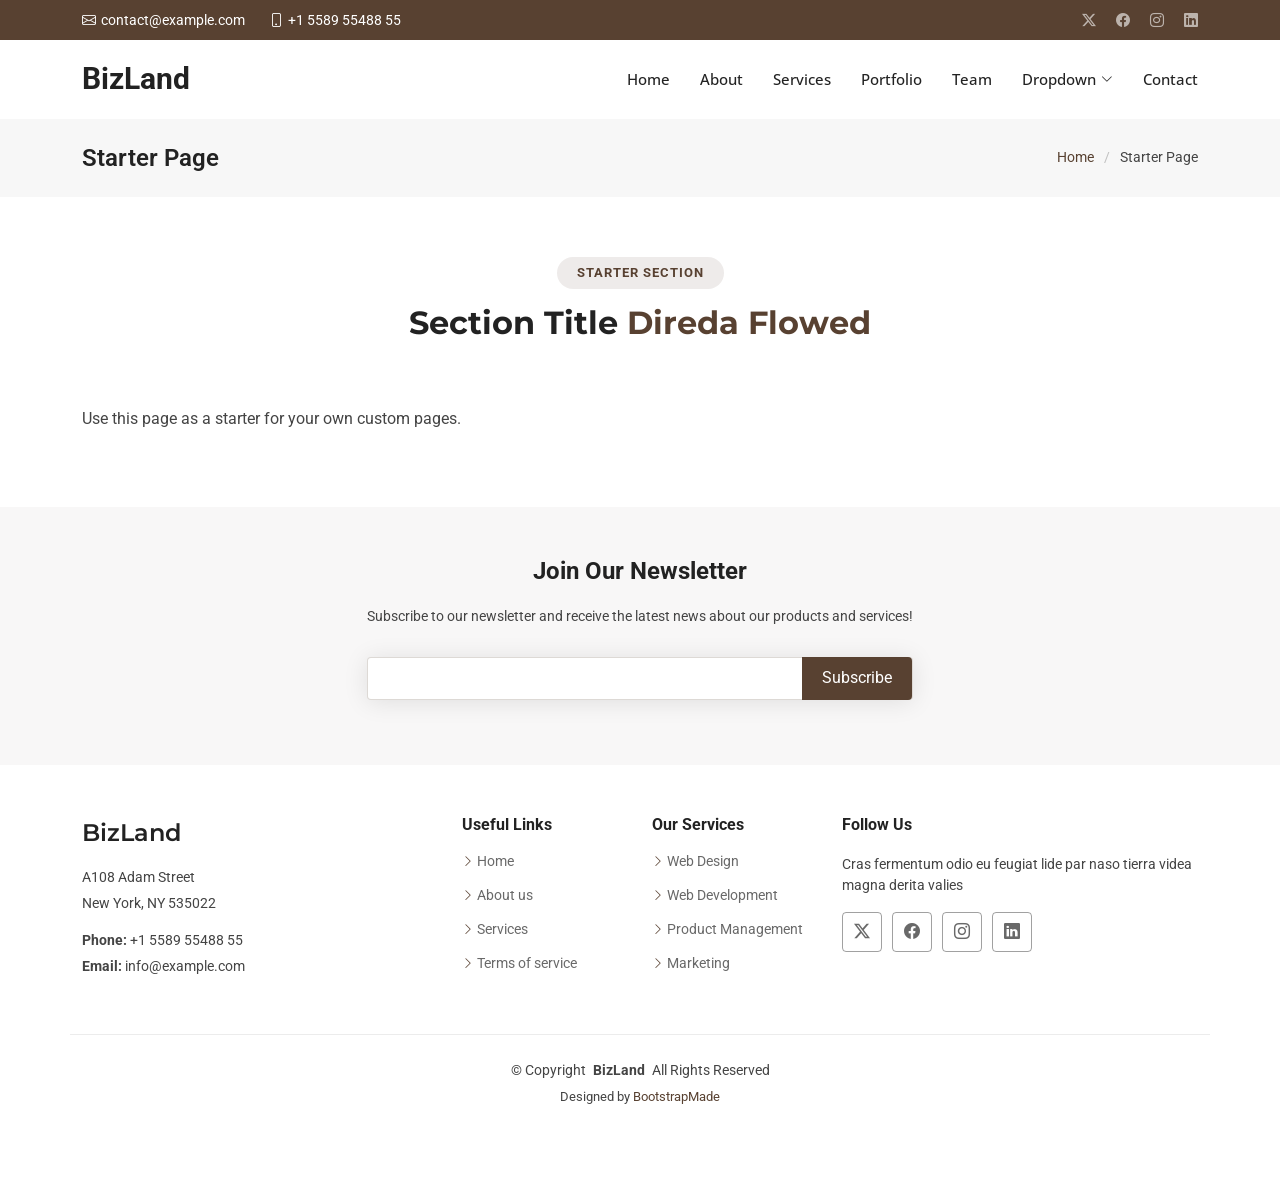
<file: starter-page.html>
<!DOCTYPE html>
<html lang="en">

<head>
  <meta charset="utf-8">
  <meta content="width=device-width, initial-scale=1.0" name="viewport">
  <title>Starter Page - BizLand Bootstrap Template</title>
  <meta name="description" content="">
  <meta name="keywords" content="">

  <!-- Favicons -->
  <link href="assets/img/favicon.png" rel="icon">
  <link href="assets/img/apple-touch-icon.png" rel="apple-touch-icon">

  <!-- Fonts -->
  <link href="https://fonts.googleapis.com" rel="preconnect">
  <link href="https://fonts.gstatic.com" rel="preconnect" crossorigin>
  <link href="https://fonts.googleapis.com/css2?family=Roboto:ital,wght@0,100;0,300;0,400;0,500;0,700;0,900;1,100;1,300;1,400;1,500;1,700;1,900&family=Open+Sans:ital,wght@0,300;0,400;0,500;0,600;0,700;0,800;1,300;1,400;1,500;1,600;1,700;1,800&family=Montserrat:ital,wght@0,100;0,200;0,300;0,400;0,500;0,600;0,700;0,800;0,900;1,100;1,200;1,300;1,400;1,500;1,600;1,700;1,800;1,900&display=swap" rel="stylesheet">

  <!-- Vendor CSS Files -->
  <link href="assets/vendor/bootstrap/css/bootstrap.min.css" rel="stylesheet">
  <link href="assets/vendor/bootstrap-icons/bootstrap-icons.css" rel="stylesheet">
  <link href="assets/vendor/aos/aos.css" rel="stylesheet">
  <link href="assets/vendor/glightbox/css/glightbox.min.css" rel="stylesheet">
  <link href="assets/vendor/swiper/swiper-bundle.min.css" rel="stylesheet">

  <!-- Main CSS File -->
  <link href="assets/css/main.css" rel="stylesheet">

  <!-- =======================================================
  * Template Name: BizLand
  * Template URL: https://bootstrapmade.com/bizland-bootstrap-business-template/
  * Updated: Dec 05 2024 with Bootstrap v5.3.3
  * Author: BootstrapMade.com
  * License: https://bootstrapmade.com/license/
  ======================================================== -->
</head>

<body class="starter-page-page">

  <header id="header" class="header sticky-top">

    <div class="topbar d-flex align-items-center">
      <div class="container d-flex justify-content-center justify-content-md-between">
        <div class="contact-info d-flex align-items-center">
          <i class="bi bi-envelope d-flex align-items-center"><a href="mailto:contact@example.com">contact@example.com</a></i>
          <i class="bi bi-phone d-flex align-items-center ms-4"><span>+1 5589 55488 55</span></i>
        </div>
        <div class="social-links d-none d-md-flex align-items-center">
          <a href="#" class="twitter"><i class="bi bi-twitter-x"></i></a>
          <a href="#" class="facebook"><i class="bi bi-facebook"></i></a>
          <a href="#" class="instagram"><i class="bi bi-instagram"></i></a>
          <a href="#" class="linkedin"><i class="bi bi-linkedin"></i></a>
        </div>
      </div>
    </div><!-- End Top Bar -->

    <div class="branding d-flex align-items-cente">

      <div class="container position-relative d-flex align-items-center justify-content-between">
        <a href="index.html" class="logo d-flex align-items-center">
          <!-- Uncomment the line below if you also wish to use an image logo -->
          <!-- <img src="assets/img/logo.png" alt=""> -->
          <h1 class="sitename">BizLand</h1>
        </a>

        <nav id="navmenu" class="navmenu">
          <ul>
            <li><a href="#hero">Home</a></li>
            <li><a href="#about">About</a></li>
            <li><a href="#services">Services</a></li>
            <li><a href="#portfolio">Portfolio</a></li>
            <li><a href="#team">Team</a></li>
            <li class="dropdown"><a href="#"><span>Dropdown</span> <i class="bi bi-chevron-down toggle-dropdown"></i></a>
              <ul>
                <li><a href="#">Dropdown 1</a></li>
                <li class="dropdown"><a href="#"><span>Deep Dropdown</span> <i class="bi bi-chevron-down toggle-dropdown"></i></a>
                  <ul>
                    <li><a href="#">Deep Dropdown 1</a></li>
                    <li><a href="#">Deep Dropdown 2</a></li>
                    <li><a href="#">Deep Dropdown 3</a></li>
                    <li><a href="#">Deep Dropdown 4</a></li>
                    <li><a href="#">Deep Dropdown 5</a></li>
                  </ul>
                </li>
                <li><a href="#">Dropdown 2</a></li>
                <li><a href="#">Dropdown 3</a></li>
                <li><a href="#">Dropdown 4</a></li>
              </ul>
            </li>
            <li><a href="#contact">Contact</a></li>
          </ul>
          <i class="mobile-nav-toggle d-xl-none bi bi-list"></i>
        </nav>

      </div>

    </div>

  </header>

  <main class="main">

    <!-- Page Title -->
    <div class="page-title" data-aos="fade">
      <div class="container d-lg-flex justify-content-between align-items-center">
        <h1 class="mb-2 mb-lg-0">Starter Page</h1>
        <nav class="breadcrumbs">
          <ol>
            <li><a href="index.html">Home</a></li>
            <li class="current">Starter Page</li>
          </ol>
        </nav>
      </div>
    </div><!-- End Page Title -->

    <!-- Starter Section Section -->
    <section id="starter-section" class="starter-section section">

      <!-- Section Title -->
      <div class="container section-title" data-aos="fade-up">
        <h2>Starter Section</h2>
        <p><span>Section Title</span> <span class="description-title">Direda Flowed</span></p>
      </div><!-- End Section Title -->

      <div class="container" data-aos="fade-up">
        <p>Use this page as a starter for your own custom pages.</p>
      </div>

    </section><!-- /Starter Section Section -->

  </main>

  <footer id="footer" class="footer">

    <div class="footer-newsletter">
      <div class="container">
        <div class="row justify-content-center text-center">
          <div class="col-lg-6">
            <h4>Join Our Newsletter</h4>
            <p>Subscribe to our newsletter and receive the latest news about our products and services!</p>
            <form action="forms/newsletter.php" method="post" class="php-email-form">
              <div class="newsletter-form"><input type="email" name="email"><input type="submit" value="Subscribe"></div>
              <div class="loading">Loading</div>
              <div class="error-message"></div>
              <div class="sent-message">Your subscription request has been sent. Thank you!</div>
            </form>
          </div>
        </div>
      </div>
    </div>

    <div class="container footer-top">
      <div class="row gy-4">
        <div class="col-lg-4 col-md-6 footer-about">
          <a href="index.html" class="d-flex align-items-center">
            <span class="sitename">BizLand</span>
          </a>
          <div class="footer-contact pt-3">
            <p>A108 Adam Street</p>
            <p>New York, NY 535022</p>
            <p class="mt-3"><strong>Phone:</strong> <span>+1 5589 55488 55</span></p>
            <p><strong>Email:</strong> <span>info@example.com</span></p>
          </div>
        </div>

        <div class="col-lg-2 col-md-3 footer-links">
          <h4>Useful Links</h4>
          <ul>
            <li><i class="bi bi-chevron-right"></i> <a href="#">Home</a></li>
            <li><i class="bi bi-chevron-right"></i> <a href="#">About us</a></li>
            <li><i class="bi bi-chevron-right"></i> <a href="#">Services</a></li>
            <li><i class="bi bi-chevron-right"></i> <a href="#">Terms of service</a></li>
          </ul>
        </div>

        <div class="col-lg-2 col-md-3 footer-links">
          <h4>Our Services</h4>
          <ul>
            <li><i class="bi bi-chevron-right"></i> <a href="#">Web Design</a></li>
            <li><i class="bi bi-chevron-right"></i> <a href="#">Web Development</a></li>
            <li><i class="bi bi-chevron-right"></i> <a href="#">Product Management</a></li>
            <li><i class="bi bi-chevron-right"></i> <a href="#">Marketing</a></li>
          </ul>
        </div>

        <div class="col-lg-4 col-md-12">
          <h4>Follow Us</h4>
          <p>Cras fermentum odio eu feugiat lide par naso tierra videa magna derita valies</p>
          <div class="social-links d-flex">
            <a href=""><i class="bi bi-twitter-x"></i></a>
            <a href=""><i class="bi bi-facebook"></i></a>
            <a href=""><i class="bi bi-instagram"></i></a>
            <a href=""><i class="bi bi-linkedin"></i></a>
          </div>
        </div>

      </div>
    </div>

    <div class="container copyright text-center mt-4">
      <p>© <span>Copyright</span> <strong class="px-1 sitename">BizLand</strong> <span>All Rights Reserved</span></p>
      <div class="credits">
        <!-- All the links in the footer should remain intact. -->
        <!-- You can delete the links only if you've purchased the pro version. -->
        <!-- Licensing information: https://bootstrapmade.com/license/ -->
        <!-- Purchase the pro version with working PHP/AJAX contact form: [buy-url] -->
        Designed by <a href="https://bootstrapmade.com/">BootstrapMade</a>
      </div>
    </div>

  </footer>

  <!-- Scroll Top -->
  <a href="#" id="scroll-top" class="scroll-top d-flex align-items-center justify-content-center"><i class="bi bi-arrow-up-short"></i></a>

  <!-- Preloader -->
  <div id="preloader">
    <div></div>
    <div></div>
    <div></div>
    <div></div>
  </div>

  <!-- Vendor JS Files -->
  <script src="assets/vendor/bootstrap/js/bootstrap.bundle.min.js"></script>
  <script src="assets/vendor/php-email-form/validate.js"></script>
  <script src="assets/vendor/aos/aos.js"></script>
  <script src="assets/vendor/glightbox/js/glightbox.min.js"></script>
  <script src="assets/vendor/waypoints/noframework.waypoints.js"></script>
  <script src="assets/vendor/purecounter/purecounter_vanilla.js"></script>
  <script src="assets/vendor/swiper/swiper-bundle.min.js"></script>
  <script src="assets/vendor/imagesloaded/imagesloaded.pkgd.min.js"></script>
  <script src="assets/vendor/isotope-layout/isotope.pkgd.min.js"></script>

  <!-- Main JS File -->
  <script src="assets/js/main.js"></script>

</body>

</html>
</file>
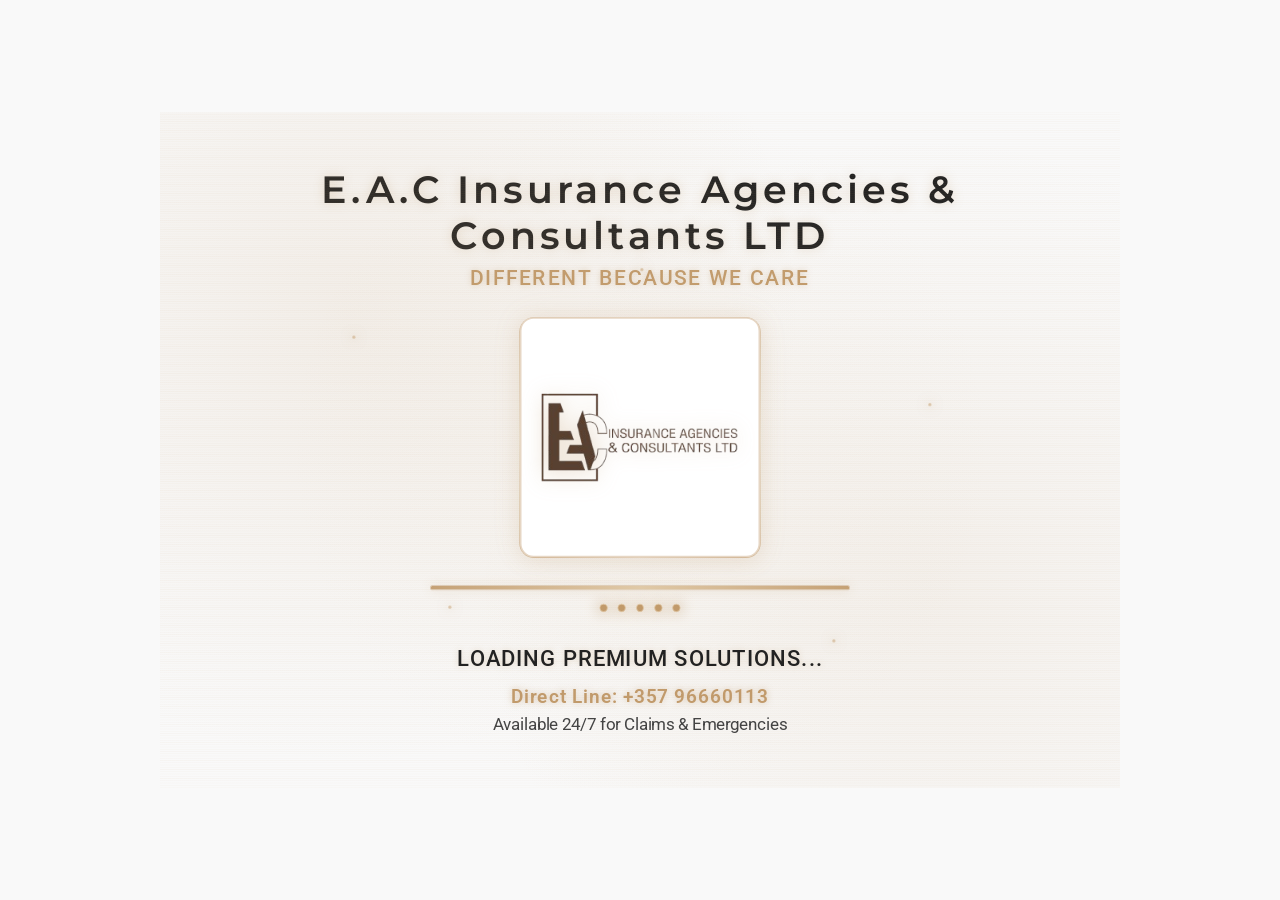
<file: welcome.html>
<!DOCTYPE html>
<html lang="en">
<head>
    <meta charset="UTF-8">
    <meta name="viewport" content="width=device-width, initial-scale=1.0">
    <title>E.A.C Insurance - Welcome</title>
    <style>
        @import url('https://fonts.googleapis.com/css2?family=Montserrat:wght@600&family=Roboto:wght@400;500&display=swap');

        * {
            margin: 0;
            padding: 0;
            box-sizing: border-box;
        }

        html, body {
            height: 100%;
            overflow: hidden;
        }

        body {
            font-family: 'Roboto', 'Segoe UI', Tahoma, Geneva, Verdana, sans-serif;
            /* Very light grey, almost white */
            background: #f9f9f9;
            display: flex;
            align-items: center;
            justify-content: center;
        }

        .loader-container {
            position: relative;
            width: 100vw;
            height: 100vh;
            display: flex;
            flex-direction: column;
            align-items: center;
            justify-content: space-between;
            z-index: 9999;
            transition: opacity 0.5s ease-out;
            padding: 8vh 2vw;
            transform-origin: center center;
            transform: scale(0.75);
        }

        .loader-container.fade-out {
            opacity: 0;
            pointer-events: none;
        }

        /* Gold gradient overlay */
        .gradient-overlay {
            position: absolute;
            top: 0;
            left: 0;
            width: 100%;
            height: 100%;
            background: 
                radial-gradient(circle at 20% 30%, rgba(193, 154, 107, 0.12) 0%, transparent 50%),
                radial-gradient(circle at 80% 70%, rgba(193, 154, 107, 0.10) 0%, transparent 50%),
                radial-gradient(circle at 50% 50%, rgba(224, 201, 167, 0.08) 0%, transparent 60%);
            animation: gradientShift 8s ease-in-out infinite;
            pointer-events: none;
        }

        @keyframes gradientShift {
            0%, 100% { opacity: 0.7; }
            50% { opacity: 1; }
        }

        /* Gold scanlines */
        .scanlines {
            position: absolute;
            top: 0;
            left: 0;
            width: 100%;
            height: 100%;
            background: repeating-linear-gradient(
                0deg,
                rgba(193, 154, 107, 0.05) 0px,
                transparent 1px,
                transparent 2px,
                rgba(193, 154, 107, 0.05) 3px
            );
            animation: scanlineMove 10s linear infinite;
            pointer-events: none;
        }

        @keyframes scanlineMove {
            0% { transform: translateY(0); }
            100% { transform: translateY(10px); }
        }

        /* Gold floating particles */
        .quantum-particles {
            position: absolute;
            width: 100%;
            height: 100%;
            pointer-events: none;
        }

        .quantum-particle {
            position: absolute;
            width: 0.6vmin;
            height: 0.6vmin;
            background: radial-gradient(circle, rgba(193, 154, 107, 0.6), rgba(224, 201, 167, 0.3));
            border-radius: 50%;
            animation: quantumFloat 10s ease-in-out infinite;
            box-shadow: 0 0 1.5vmin rgba(193, 154, 107, 0.5);
        }

        .quantum-particle:nth-child(1) { left: 20%; top: 25%; animation-delay: 0s; }
        .quantum-particle:nth-child(2) { left: 80%; top: 35%; animation-delay: 2s; }
        .quantum-particle:nth-child(3) { left: 30%; top: 65%; animation-delay: 4s; }
        .quantum-particle:nth-child(4) { left: 70%; top: 70%; animation-delay: 6s; }
        .quantum-particle:nth-child(5) { left: 50%; top: 15%; animation-delay: 8s; }

        @keyframes quantumFloat {
            0%, 100% { transform: translateY(0) scale(1); opacity: 0.6; }
            33% { transform: translateY(-2vh) scale(1.2); opacity: 1; }
            66% { transform: translateY(1vh) scale(0.8); opacity: 0.8; }
        }

        /* Top section - Company branding */
        .top-section {
            display: flex;
            flex-direction: column;
            align-items: center;
            animation: fadeInDown 1.5s ease-out;
            flex: 0 0 auto;
            text-align: center;
        }

        .company-name {
            font-family: 'Montserrat', 'Segoe UI', Tahoma, Geneva, Verdana, sans-serif;
            color: #222222;
            font-size: clamp(1.8rem, 4vw, 3.2rem);
            font-weight: 600;
            text-align: center;
            letter-spacing: 0.1em;
            text-shadow: 0 0 1.5vmin rgba(193, 154, 107, 0.3);
            line-height: 1.2;
            animation: textShimmer 3s ease-in-out infinite;
            margin-bottom: 1vh;
            max-width: 90vw;
        }

        .tagline {
            color: rgba(193, 154, 107, 1);
            font-size: clamp(1rem, 2.2vw, 1.8rem);
            text-align: center;
            font-weight: 500;
            letter-spacing: 0.08em;
            text-shadow: 0 0 1vmin rgba(193, 154, 107, 0.4);
            text-transform: uppercase;
        }

        @keyframes textShimmer {
            0%, 100% {
                text-shadow: 0 0 1.5vmin rgba(193, 154, 107, 0.3);
            }
            50% {
                text-shadow: 0 0 3vmin rgba(193, 154, 107, 0.6);
            }
        }

        /* Center section - Logo */
        .center-section {
            display: flex;
            flex-direction: column;
            align-items: center;
            justify-content: center;
            animation: logoEntrance 2s ease-out 0.3s both;
            flex: 0 1 auto;
        }

        .logo-container {
            position: relative;
            display: flex;
            align-items: center;
            justify-content: center;
            width: clamp(20rem, 35vmin, 45rem);
            height: clamp(20rem, 35vmin, 45rem);
            background: #ffffff;
            border: 0.3vmin solid rgba(193, 154, 107, 0.4);
            border-radius: 2vmin;
            box-shadow: 
                0 5px 25px rgba(193, 154, 107, 0.15),
                0 0 40px rgba(193, 154, 107, 0.1);
            animation: logoPulse 4s ease-in-out infinite;
        }

        .logo-container::before {
            content: '';
            position: absolute;
            top: -0.3vmin;
            left: -0.3vmin;
            right: -0.3vmin;
            bottom: -0.3vmin;
            background: linear-gradient(45deg,
                rgba(193, 154, 107, 0.6),
                rgba(224, 201, 167, 0.4),
                rgba(193, 154, 107, 0.6),
                rgba(224, 201, 167, 0.4),
                rgba(193, 154, 107, 0.6)
            );
            border-radius: 2.2vmin;
            animation: borderRotate 6s linear infinite;
            z-index: -1;
        }

        @keyframes borderRotate {
            0% { transform: rotate(0deg); }
            100% { transform: rotate(360deg); }
        }

        @keyframes logoPulse {
            0%, 100% {
                box-shadow: 
                    0 5px 25px rgba(193, 154, 107, 0.15),
                    0 0 40px rgba(193, 154, 107, 0.1);
                border-color: rgba(193, 154, 107, 0.4);
            }
            50% {
                box-shadow: 
                    0 8px 35px rgba(193, 154, 107, 0.25),
                    0 0 60px rgba(193, 154, 107, 0.2);
                border-color: rgba(193, 154, 107, 0.7);
            }
        }

        .logo-container img {
            width: 85%;
            height: 85%;
            object-fit: contain;
            filter: drop-shadow(0 0 1.5vmin rgba(193, 154, 107, 0.4));
            transition: all 0.3s ease;
        }

        .logo-container img:hover {
            transform: scale(1.05);
            filter: drop-shadow(0 0 2vmin rgba(193, 154, 107, 0.6));
        }

        /* Fallback for when logo is not available */
        .logo-placeholder {
            width: 85%;
            height: 85%;
            background: linear-gradient(135deg,
                rgba(193, 154, 107, 0.3) 0%,
                rgba(224, 201, 167, 0.2) 50%,
                rgba(193, 154, 107, 0.3) 100%
            );
            border: 0.1vmin solid rgba(193, 154, 107, 0.5);
            border-radius: 1.5vmin;
            display: flex;
            align-items: center;
            justify-content: center;
            color: rgba(193, 154, 107, 1);
            font-size: clamp(2rem, 5vmin, 4rem);
            font-weight: bold;
            letter-spacing: 0.2em;
            text-shadow: 0 0 1vmin rgba(193, 154, 107, 0.5);
        }

        /* Bottom section - Progress and contact */
        .bottom-section {
            display: flex;
            flex-direction: column;
            align-items: center;
            animation: fadeInUp 1.5s ease-out 0.6s both;
            flex: 0 0 auto;
        }

        .progress-container {
            width: clamp(20rem, 50vw, 35rem);
            margin-bottom: 3vh;
        }

        .progress-bar {
            width: 100%;
            height: 0.8vmin;
            background: linear-gradient(90deg,
                rgba(193, 154, 107, 0.1),
                rgba(224, 201, 167, 0.15),
                rgba(193, 154, 107, 0.1)
            );
            border-radius: 0.4vmin;
            overflow: hidden;
            position: relative;
            border: 0.1vmin solid rgba(193, 154, 107, 0.4);
            box-shadow: 
                0 0 1.5vmin rgba(193, 154, 107, 0.2),
                inset 0 0 1vmin rgba(193, 154, 107, 0.1);
        }

        .progress-fill {
            height: 100%;
            background: linear-gradient(90deg,
                rgba(193, 154, 107, 0.9) 0%,
                rgba(224, 201, 167, 1) 50%,
                rgba(193, 154, 107, 0.9) 100%);
            border-radius: 0.4vmin;
            width: 0%;
            animation: progressFill 4.5s ease-out forwards;
            position: relative;
            box-shadow: 0 0 2.5vmin rgba(193, 154, 107, 0.7);
        }

        .progress-fill::after {
            content: '';
            position: absolute;
            top: 0;
            left: -100%;
            width: 100%;
            height: 100%;
            background: linear-gradient(90deg, transparent, rgba(255, 255, 255, 0.8), transparent);
            animation: progressSweep 2.5s ease-in-out infinite;
        }

        @keyframes progressSweep {
            0% { left: -100%; }
            100% { left: 100%; }
        }

        .progress-indicators {
            display: flex;
            justify-content: center;
            gap: 1.5vmin;
            margin: 2vh 0;
        }

        .progress-dot {
            width: 1.2vmin;
            height: 1.2vmin;
            background: rgba(193, 154, 107, 0.3);
            border-radius: 50%;
            border: 0.1vmin solid rgba(193, 154, 107, 0.4);
            animation: dotActivate 4.5s ease-out forwards;
            box-shadow: 0 0 1vmin rgba(193, 154, 107, 0.3);
        }

        .progress-dot:nth-child(1) { animation-delay: 0.5s; }
        .progress-dot:nth-child(2) { animation-delay: 1.2s; }
        .progress-dot:nth-child(3) { animation-delay: 2.0s; }
        .progress-dot:nth-child(4) { animation-delay: 2.8s; }
        .progress-dot:nth-child(5) { animation-delay: 3.5s; }

        @keyframes dotActivate {
            to {
                background: rgba(193, 154, 107, 1);
                border-color: rgba(224, 201, 167, 1);
                box-shadow: 0 0 2vmin rgba(193, 154, 107, 1);
            }
        }

        .status-text {
            color: #222222;
            font-size: clamp(1rem, 2.5vw, 1.8rem);
            text-align: center;
            font-weight: 500;
            letter-spacing: 0.05em;
            margin-bottom: 2vh;
            text-transform: uppercase;
            text-shadow: 0 0 1vmin rgba(193, 154, 107, 0.3);
        }

        .contact-info {
            display: flex;
            flex-direction: column;
            align-items: center;
            gap: 1vh;
            text-align: center;
        }

        .contact-primary {
            color: rgba(193, 154, 107, 1);
            font-size: clamp(0.9rem, 2.2vw, 1.6rem);
            font-weight: 600;
            text-shadow: 0 0 1vmin rgba(193, 154, 107, 0.5);
            letter-spacing: 0.03em;
        }

        .contact-secondary {
            font-size: clamp(0.8rem, 1.8vw, 1.4rem);
            color: #444444;
            text-shadow: none;
        }

        @keyframes logoEntrance {
            from {
                opacity: 0;
                transform: translateY(3vh) scale(0.9);
            }
            to {
                opacity: 1;
                transform: translateY(0) scale(1);
            }
        }

        @keyframes fadeInDown {
            from {
                opacity: 0;
                transform: translateY(-3vh);
            }
            to {
                opacity: 1;
                transform: translateY(0);
            }
        }

        @keyframes fadeInUp {
            from {
                opacity: 0;
                transform: translateY(3vh);
            }
            to {
                opacity: 1;
                transform: translateY(0);
            }
        }

        @keyframes progressFill {
            0% { width: 0%; }
            100% { width: 100%; }
        }

        @media (orientation: landscape) and (max-height: 600px) {
            .logo-container {
                width: clamp(12rem, 25vmin, 25rem);
                height: clamp(12rem, 25vmin, 25rem);
            }
        }

    </style>
</head>
<body>
    <div class="loader-container" id="loader">
        <div class="gradient-overlay"></div>
        <div class="scanlines"></div>

        <div class="quantum-particles">
            <div class="quantum-particle"></div>
            <div class="quantum-particle"></div>
            <div class="quantum-particle"></div>
            <div class="quantum-particle"></div>
            <div class="quantum-particle"></div>
        </div>

        <div class="top-section">
            <h1 class="company-name">E.A.C Insurance Agencies & Consultants LTD</h1>
            <p class="tagline">Different Because We Care</p>
        </div>

        <div class="center-section">
            <div class="logo-container">
                <img src="assets/img/logo_gray.png" alt="E.A.C Insurance Logo" onerror="this.style.display='none'; this.nextElementSibling.style.display='flex';">
                <div class="logo-placeholder" style="display: none;">EAC</div>
            </div>
        </div>

        <div class="bottom-section">
            <div class="progress-container">
                <div class="progress-bar">
                    <div class="progress-fill"></div>
                </div>
                <div class="progress-indicators">
                    <div class="progress-dot"></div>
                    <div class="progress-dot"></div>
                    <div class="progress-dot"></div>
                    <div class="progress-dot"></div>
                    <div class="progress-dot"></div>
                </div>
            </div>

            <div class="status-text">Loading Premium Solutions...</div>

            <div class="contact-info">
                <div class="contact-primary">Direct Line: +357 96660113</div>
                <div class="contact-secondary">Available 24/7 for Claims & Emergencies</div>
            </div>
        </div>
    </div>

    <script>
        const loader = document.getElementById('loader');
        const statusText = document.querySelector('.status-text');

        const professionalMessages = [
            'Loading Premium Solutions...',
            'Connecting to Secure Systems...',
            'Welcome to E.A.C Insurance'
        ];

        let messageIndex = 0;

        const updateMessage = () => {
            if (messageIndex < professionalMessages.length - 1) {
                messageIndex++;
                statusText.textContent = professionalMessages[messageIndex];
                setTimeout(updateMessage, 1500);
            }
        };

        setTimeout(updateMessage, 1500);

        // Redirect after 4.5 seconds
        setTimeout(() => {
            loader.classList.add('fade-out');
            setTimeout(() => {
                window.location.href = 'index.html';
            }, 500);
        }, 4500);

        // Skip with Escape key (development)
        document.addEventListener('keydown', (e) => {
            if (e.key === 'Escape') {
                window.location.href = 'index.html';
            }
        });

        // Enhanced particle interaction
        document.addEventListener('mousemove', (e) => {
            const particles = document.querySelectorAll('.quantum-particle');
            const mouseX = e.clientX / window.innerWidth;
            const mouseY = e.clientY / window.innerHeight;

            particles.forEach((particle, index) => {
                const intensity = (index + 1) * 0.3;
                const x = mouseX * intensity * 8;
                const y = mouseY * intensity * 8;
                particle.style.transform = `translate(${x}px, ${y}px)`;
            });
        });
    </script>
</body>
</html>
</file>
<file: assets/css/main.css>
/**
* Template Name: BizLand
* Template URL: https://bootstrapmade.com/bizland-bootstrap-business-template/
* Updated: Dec 05 2024 with Bootstrap v5.3.3
* Author: BootstrapMade.com
* License: https://bootstrapmade.com/license/
*/

/*--------------------------------------------------------------
# Font & Color Variables
# Help: https://bootstrapmade.com/color-system/
--------------------------------------------------------------*/
/* Fonts */
:root {
  --default-font: "Roboto",  system-ui, -apple-system, "Segoe UI", Roboto, "Helvetica Neue", Arial, "Noto Sans", "Liberation Sans", sans-serif, "Apple Color Emoji", "Segoe UI Emoji", "Segoe UI Symbol", "Noto Color Emoji";
  --heading-font: "Montserrat",  sans-serif;
  --nav-font: "Open Sans",  sans-serif;
}

:root { 
  --background-color: #ffffff; /* Background color for the entire website, including individual sections */
  --default-color: #444444; /* Default color used for the majority of the text content across the entire website */
  --heading-color: #222222; /* Color for headings, subheadings and title throughout the website */
  --accent-color: #584131; /* Accent color that represents your brand on the website. It's used for buttons, links, and other elements that need to stand out */
  --surface-color: #ffffff; /* The surface color is used as a background of boxed elements within sections, such as cards, icon boxes, or other elements that require a visual separation from the global background. */
  --contrast-color: #ffffff; /* Contrast color for text, ensuring readability against backgrounds of accent, heading, or default colors. */
}

/* Nav Menu Colors - The following color variables are used specifically for the navigation menu. They are separate from the global colors to allow for more customization options */
:root {
  --nav-color: #222222;  /* The default color of the main navmenu links */
  --nav-hover-color: #a2a2a2; /* Applied to main navmenu links when they are hovered over or active */
  --nav-mobile-background-color: #ffffff; /* Used as the background color for mobile navigation menu */
  --nav-dropdown-background-color: #ffffff; /* Used as the background color for dropdown items that appear when hovering over primary navigation items */
  --nav-dropdown-color: #222222; /* Used for navigation links of the dropdown items in the navigation menu. */
  --nav-dropdown-hover-color: #a2a2a2; /* Similar to --nav-hover-color, this color is applied to dropdown navigation links when they are hovered over. */
}

/* Color Presets - These classes override global colors when applied to any section or element, providing reuse of the sam color scheme. */

.light-background {
  --background-color: #fbfbfb;
  --surface-color: #ffffff;
}

.dark-background {
  --background-color: #060606;
  --default-color: #ffffff;
  --heading-color: #ffffff;
  --surface-color: #252525;
  --contrast-color: #ffffff;
}

/* Smooth scroll */
:root {
  scroll-behavior: smooth;
}

/*--------------------------------------------------------------
# General Styling & Shared Classes
--------------------------------------------------------------*/
body {
  color: var(--default-color);
  background-color: var(--background-color);
  font-family: var(--default-font);
}

a {
  color: var(--accent-color);
  text-decoration: none;
  transition: 0.3s;
}

a:hover {
  color: color-mix(in srgb, var(--accent-color), transparent 25%);
  text-decoration: none;
}

h1,
h2,
h3,
h4,
h5,
h6 {
  color: var(--heading-color);
  font-family: var(--contrast-font);
}

/* PHP Email Form Messages
------------------------------*/
.php-email-form .error-message {
  display: none;
  background: #df1529;
  color: #ffffff;
  text-align: left;
  padding: 15px;
  margin-bottom: 24px;
  font-weight: 600;
}

.php-email-form .sent-message {
  display: none;
  color: #ffffff;
  background: #059652;
  text-align: center;
  padding: 15px;
  margin-bottom: 24px;
  font-weight: 600;
}

.php-email-form .loading {
  display: none;
  background: var(--surface-color);
  text-align: center;
  padding: 15px;
  margin-bottom: 24px;
}

.php-email-form .loading:before {
  content: "";
  display: inline-block;
  border-radius: 50%;
  width: 24px;
  height: 24px;
  margin: 0 10px -6px 0;
  border: 3px solid var(--accent-color);
  border-top-color: var(--surface-color);
  animation: php-email-form-loading 1s linear infinite;
}

@keyframes php-email-form-loading {
  0% {
    transform: rotate(0deg);
  }

  100% {
    transform: rotate(360deg);
  }
}

/*--------------------------------------------------------------
# Global Header
--------------------------------------------------------------*/
.header {
  color: var(--default-color);
  transition: all 0.5s;
  z-index: 997;
  background-color: var(--background-color);
}

.header .topbar {
  background-color: var(--accent-color);
  height: 40px;
  padding: 0;
  font-size: 14px;
  transition: all 0.5s;
}
.header .topbar .contact-info i {
  font-style: normal;
  color: var(--contrast-color);
}

.header .topbar .contact-info i a,
.header .topbar .contact-info i span {
  padding-left: 5px;
  color: var(--contrast-color);
}

@media (max-width: 575px) {

  .header .topbar .contact-info i a,
  .header .topbar .contact-info i span {
    font-size: 13px;
  }
}

.header .topbar .contact-info i a {
  line-height: 0;
  transition: 0.3s;
}

.header .topbar .contact-info i a:hover {
  color: var(--contrast-color);
  text-decoration: underline;
}

.header .topbar .social-links a {
  color: color-mix(in srgb, var(--contrast-color), transparent 40%);
  line-height: 0;
  transition: 0.3s;
  margin-left: 20px;
}

.header .topbar .social-links a:hover {
  color: var(--contrast-color);
}

.header .branding {
  background-color: var(--background-color);
  min-height: 60px;
  padding: 10px 0;
}

.header .logo {
  line-height: 1;
}

.header .logo img {
  max-height: 36px;
  margin-right: 8px;
}

.header .logo h1 {
  font-size: 30px;
  margin: 0;
  font-weight: 700;
  color: var(--heading-color);
}

.scrolled .header {
  box-shadow: 0px 0 18px rgba(0, 0, 0, 0.1);
}

.scrolled .header .topbar {
  height: 0;
  visibility: hidden;
  overflow: hidden;
}

/*--------------------------------------------------------------
# Navigation Menu
--------------------------------------------------------------*/
/* Navmenu - Desktop */
@media (min-width: 1200px) {
  .navmenu {
    padding: 0;
  }

  .navmenu ul {
    margin: 0;
    padding: 0;
    display: flex;
    list-style: none;
    align-items: center;
  }

  .navmenu li {
    position: relative;
  }

  .navmenu a,
  .navmenu a:focus {
    color: var(--nav-color);
    padding: 18px 15px;
    font-size: 15px;
    font-family: var(--nav-font);
    font-weight: 500;
    display: flex;
    align-items: center;
    justify-content: space-between;
    white-space: nowrap;
    transition: 0.3s;
  }

  .navmenu a i,
  .navmenu a:focus i {
    font-size: 12px;
    line-height: 0;
    margin-left: 5px;
    transition: 0.3s;
  }

  .navmenu li:last-child a {
    padding-right: 0;
  }

  .navmenu li:hover>a,
  .navmenu .active,
  .navmenu .active:focus {
    color: var(--nav-hover-color);
  }

  .navmenu .dropdown ul {
    margin: 0;
    padding: 10px 0;
    background: var(--nav-dropdown-background-color);
    display: block;
    position: absolute;
    visibility: hidden;
    left: 14px;
    top: 130%;
    opacity: 0;
    transition: 0.3s;
    border-radius: 4px;
    z-index: 99;
    box-shadow: 0px 0px 30px rgba(0, 0, 0, 0.1);
  }

  .navmenu .dropdown ul li {
    min-width: 200px;
  }

  .navmenu .dropdown ul a {
    padding: 10px 20px;
    font-size: 15px;
    text-transform: none;
    color: var(--nav-dropdown-color);
  }

  .navmenu .dropdown ul a i {
    font-size: 12px;
  }

  .navmenu .dropdown ul a:hover,
  .navmenu .dropdown ul .active:hover,
  .navmenu .dropdown ul li:hover>a {
    color: var(--nav-dropdown-hover-color);
  }

  .navmenu .dropdown:hover>ul {
    opacity: 1;
    top: 100%;
    visibility: visible;
  }

  .navmenu .dropdown .dropdown ul {
    top: 0;
    left: -90%;
    visibility: hidden;
  }

  .navmenu .dropdown .dropdown:hover>ul {
    opacity: 1;
    top: 0;
    left: -100%;
    visibility: visible;
  }
}

/* Navmenu - Mobile */
@media (max-width: 1199px) {
  .mobile-nav-toggle {
    color: var(--nav-color);
    font-size: 28px;
    line-height: 0;
    margin-right: 10px;
    cursor: pointer;
    transition: color 0.3s;
  }

  .navmenu {
    padding: 0;
    z-index: 9997;
  }

  .navmenu ul {
    display: none;
    list-style: none;
    position: absolute;
    inset: 60px 20px 20px 20px;
    padding: 10px 0;
    margin: 0;
    border-radius: 6px;
    background-color: var(--nav-mobile-background-color);
    overflow-y: auto;
    transition: 0.3s;
    z-index: 9998;
    box-shadow: 0px 0px 30px rgba(0, 0, 0, 0.1);
  }

  .navmenu a,
  .navmenu a:focus {
    color: var(--nav-dropdown-color);
    padding: 10px 20px;
    font-family: var(--nav-font);
    font-size: 17px;
    font-weight: 500;
    display: flex;
    align-items: center;
    justify-content: space-between;
    white-space: nowrap;
    transition: 0.3s;
  }

  .navmenu a i,
  .navmenu a:focus i {
    font-size: 12px;
    line-height: 0;
    margin-left: 5px;
    width: 30px;
    height: 30px;
    display: flex;
    align-items: center;
    justify-content: center;
    border-radius: 50%;
    transition: 0.3s;
    background-color: color-mix(in srgb, var(--accent-color), transparent 90%);
  }

  .navmenu a i:hover,
  .navmenu a:focus i:hover {
    background-color: var(--accent-color);
    color: var(--contrast-color);
  }

  .navmenu a:hover,
  .navmenu .active,
  .navmenu .active:focus {
    color: var(--nav-dropdown-hover-color);
  }

  .navmenu .active i,
  .navmenu .active:focus i {
    background-color: var(--accent-color);
    color: var(--contrast-color);
    transform: rotate(180deg);
  }

  .navmenu .dropdown ul {
    position: static;
    display: none;
    z-index: 99;
    padding: 10px 0;
    margin: 10px 20px;
    background-color: var(--nav-dropdown-background-color);
    border: 1px solid color-mix(in srgb, var(--default-color), transparent 90%);
    box-shadow: none;
    transition: all 0.5s ease-in-out;
  }

  .navmenu .dropdown ul ul {
    background-color: rgba(33, 37, 41, 0.1);
  }

  .navmenu .dropdown>.dropdown-active {
    display: block;
    background-color: rgba(33, 37, 41, 0.03);
  }

  .mobile-nav-active {
    overflow: hidden;
  }

  .mobile-nav-active .mobile-nav-toggle {
    color: #fff;
    position: absolute;
    font-size: 32px;
    top: 15px;
    right: 15px;
    margin-right: 0;
    z-index: 9999;
  }

  .mobile-nav-active .navmenu {
    position: fixed;
    overflow: hidden;
    inset: 0;
    background: rgba(33, 37, 41, 0.8);
    transition: 0.3s;
  }

  .mobile-nav-active .navmenu>ul {
    display: block;
  }
}

/*--------------------------------------------------------------
# Global Footer
--------------------------------------------------------------*/
.footer {
  color: var(--default-color);
  background-color: var(--background-color);
  font-size: 14px;
  padding-bottom: 50px;
  position: relative;
}

.footer .footer-newsletter {
  background-color: color-mix(in srgb, var(--accent-color), transparent 96%);
  padding: 50px 0;
}

.footer .footer-newsletter h4 {
  font-size: 24px;
}

.footer .footer-newsletter .newsletter-form {
  margin-top: 30px;
  margin-bottom: 15px;
  padding: 6px 8px;
  position: relative;
  background-color: var(--surface-color);
  border: 1px solid color-mix(in srgb, var(--accent-color), transparent 80%);
  box-shadow: 0px 2px 25px rgba(0, 0, 0, 0.1);
  display: flex;
  transition: 0.3s;
  border-radius: 4px;
}

.footer .footer-newsletter .newsletter-form:focus-within {
  border-color: var(--accent-color);
}

.footer .footer-newsletter .newsletter-form input[type=email] {
  border: 0;
  padding: 4px;
  width: 100%;
  background-color: var(--surface-color);
  color: var(--default-color);
}

.footer .footer-newsletter .newsletter-form input[type=email]:focus-visible {
  outline: none;
}

.footer .footer-newsletter .newsletter-form input[type=submit] {
  border: 0;
  font-size: 16px;
  padding: 0 20px;
  margin: -7px -8px -7px 0;
  background: var(--accent-color);
  color: var(--contrast-color);
  transition: 0.3s;
  border-radius: 0 4px 4px 0;
}

.footer .footer-newsletter .newsletter-form input[type=submit]:hover {
  background: color-mix(in srgb, var(--accent-color), transparent 20%);
}

.footer .footer-top {
  padding-top: 50px;
}

.footer .social-links a {
  display: flex;
  align-items: center;
  justify-content: center;
  width: 40px;
  height: 40px;
  border-radius: 4px;
  border: 1px solid color-mix(in srgb, var(--default-color), transparent 50%);
  font-size: 16px;
  color: color-mix(in srgb, var(--default-color), transparent 20%);
  margin-right: 10px;
  transition: 0.3s;
}

.footer .social-links a:hover {
  color: var(--accent-color);
  border-color: var(--accent-color);
}

.footer h4 {
  font-size: 16px;
  font-weight: bold;
  position: relative;
  padding-bottom: 12px;
}

.footer .footer-links {
  margin-bottom: 30px;
}

.footer .footer-links ul {
  list-style: none;
  padding: 0;
  margin: 0;
}

.footer .footer-links ul i {
  margin-right: 3px;
  font-size: 12px;
  line-height: 0;
  color: var(--accent-color);
}

.footer .footer-links ul li {
  padding: 10px 0;
  display: flex;
  align-items: center;
}

.footer .footer-links ul li:first-child {
  padding-top: 0;
}

.footer .footer-links ul a {
  display: inline-block;
  color: color-mix(in srgb, var(--default-color), transparent 20%);
  line-height: 1;
}

.footer .footer-links ul a:hover {
  color: var(--accent-color);
}

.footer .footer-about a {
  color: var(--heading-color);
  font-size: 24px;
  font-weight: 600;
  font-family: var(--heading-font);
}

.footer .footer-contact p {
  margin-bottom: 5px;
}

.footer .copyright {
  padding-top: 25px;
  padding-bottom: 25px;
  border-top: 1px solid color-mix(in srgb, var(--default-color), transparent 90%);
}

.footer .copyright p {
  margin-bottom: 0;
}

.footer .credits {
  margin-top: 6px;
  font-size: 13px;
}

/*--------------------------------------------------------------
# Preloader
--------------------------------------------------------------*/
#preloader {
  position: fixed;
  inset: 0;
  z-index: 9999;
  overflow: hidden;
  background-color: var(--background-color);
  transition: all 0.6s ease-out;
  width: 100%;
  height: 100vh;
  display: flex;
  align-items: center;
  justify-content: center;
}

#preloader div {
  width: 13px;
  height: 13px;
  background-color: var(--accent-color);
  border-radius: 50%;
  animation-timing-function: cubic-bezier(0, 1, 1, 0);
  position: absolute;
  left: 50%;
}

#preloader div:nth-child(1) {
  left: calc(50% + 8px);
  animation: animate-preloader-1 0.6s infinite;
}

#preloader div:nth-child(2) {
  left: calc(50% + 8px);
  animation: animate-preloader-2 0.6s infinite;
}

#preloader div:nth-child(3) {
  left: calc(50% + 32px);
  animation: animate-preloader-2 0.6s infinite;
}

#preloader div:nth-child(4) {
  left: calc(50% + 56px);
  animation: animate-preloader-3 0.6s infinite;
}

@keyframes animate-preloader-1 {
  0% {
    transform: scale(0);
  }

  100% {
    transform: scale(1);
  }
}

@keyframes animate-preloader-3 {
  0% {
    transform: scale(1);
  }

  100% {
    transform: scale(0);
  }
}

@keyframes animate-preloader-2 {
  0% {
    transform: translate(0, 0);
  }

  100% {
    transform: translate(24px, 0);
  }
}

/*--------------------------------------------------------------
# Scroll Top Button
--------------------------------------------------------------*/
.scroll-top {
  position: fixed;
  visibility: hidden;
  opacity: 0;
  right: 15px;
  bottom: 15px;
  z-index: 9000;
  background-color: var(--accent-color);
  width: 40px;
  height: 40px;
  border-radius: 4px;
  transition: all 0.4s;
}

.scroll-top i {
  font-size: 24px;
  color: var(--contrast-color);
  line-height: 0;
}

.scroll-top:hover {
  background-color: color-mix(in srgb, var(--accent-color), transparent 20%);
  color: var(--contrast-color);
}

.scroll-top.active {
  visibility: visible;
  opacity: 1;
}

/*--------------------------------------------------------------
# Disable aos animation delay on mobile devices
--------------------------------------------------------------*/
@media screen and (max-width: 768px) {
  [data-aos-delay] {
    transition-delay: 0 !important;
  }
}

/*--------------------------------------------------------------
# Global Page Titles & Breadcrumbs
--------------------------------------------------------------*/
.page-title {
  --background-color: color-mix(in srgb, var(--default-color), transparent 96%);
  color: var(--default-color);
  background-color: var(--background-color);
  padding: 25px 0;
  position: relative;
}

.page-title h1 {
  font-size: 24px;
  font-weight: 600;
}

.page-title .breadcrumbs ol {
  display: flex;
  flex-wrap: wrap;
  list-style: none;
  padding: 0;
  margin: 0;
  font-size: 14px;
  font-weight: 400;
}

.page-title .breadcrumbs ol li+li {
  padding-left: 10px;
}

.page-title .breadcrumbs ol li+li::before {
  content: "/";
  display: inline-block;
  padding-right: 10px;
  color: color-mix(in srgb, var(--default-color), transparent 70%);
}

/*--------------------------------------------------------------
# Global Sections
--------------------------------------------------------------*/
section,
.section {
  color: var(--default-color);
  background-color: var(--background-color);
  padding: 60px 0;
  scroll-margin-top: 78px;
  overflow: clip;
}

@media (max-width: 1199px) {

  section,
  .section {
    scroll-margin-top: 60px;
  }
}

/*--------------------------------------------------------------
# Global Section Titles
--------------------------------------------------------------*/
.section-title {
  text-align: center;
  padding-bottom: 60px;
  position: relative;
}

.section-title h2 {
  font-size: 13px;
  letter-spacing: 1px;
  font-weight: 700;
  padding: 8px 20px;
  margin: 0;
  background: color-mix(in srgb, var(--accent-color), transparent 90%);
  color: var(--accent-color);
  display: inline-block;
  text-transform: uppercase;
  border-radius: 50px;
  font-family: var(--default-font);
}

.section-title p {
  color: var(--heading-color);
  margin: 10px 0 0 0;
  font-size: 32px;
  font-weight: 700;
  font-family: var(--heading-font);
}

.section-title p .description-title {
  color: var(--accent-color);
}

/*--------------------------------------------------------------
# Hero Section
--------------------------------------------------------------*/
.hero {
  width: 100%;
  min-height: 75vh;
  position: relative;
  padding: 60px 0;
  display: flex;
  align-items: center;
  background: url("../img/hero-bg.jpg") top left;
  background-size: cover;
}

.hero:before {
  content: "";
  background: color-mix(in srgb, var(--background-color), transparent 30%);
  position: absolute;
  bottom: 0;
  top: 0;
  left: 0;
  right: 0;
}

.hero .container {
  position: relative;
}

.hero h1 {
  color: var(--accent-color);
  margin: 0;
  font-size: 48px;
  font-weight: 700;
  line-height: 56px;
}

.hero h1 span {
  color: var(--accent-color);
}

.hero p {
  color: var(--accent-color);
  margin: 5px 0 30px 0;
  font-size: 20px;
  font-weight: 400;
}

.hero .btn-get-started {
  color: var(--contrast-color);
  background: var(--accent-color);
  font-family: var(--heading-font);
  font-weight: 400;
  font-size: 16px;
  letter-spacing: 1px;
  display: inline-block;
  padding: 12px 30px;
  border-radius: 4px;
  transition: 0.5s;
  box-shadow: 0 8px 28px rgba(0, 0, 0, 0.1);
}

.hero .btn-get-started:hover {
  color: var(--contrast-color);
  background: color-mix(in srgb, var(--accent-color), transparent 15%);
  box-shadow: 0 8px 28px rgba(0, 0, 0, 0.1);
}

.hero .btn-watch-video {
  font-size: 16px;
  transition: 0.5s;
  margin-left: 25px;
  color: var(--default-color);
  font-weight: 600;
}

.hero .btn-watch-video i {
  color: var(--accent-color);
  font-size: 32px;
  transition: 0.3s;
  line-height: 0;
  margin-right: 8px;
}

.hero .btn-watch-video:hover {
  color: var(--accent-color);
}

.hero .btn-watch-video:hover i {
  color: color-mix(in srgb, var(--accent-color), transparent 15%);
}

.hero .animated {
  animation: up-down 2s ease-in-out infinite alternate-reverse both;
}

@media (max-width: 640px) {
  .hero h1 {
    font-size: 28px;
    line-height: 36px;
  }

  .hero p {
    font-size: 18px;
    line-height: 24px;
    margin-bottom: 30px;
  }

  .hero .btn-get-started,
  .hero .btn-watch-video {
    font-size: 13px;
  }
}

@keyframes up-down {
  0% {
    transform: translateY(10px);
  }

  100% {
    transform: translateY(-10px);
  }
}

/*--------------------------------------------------------------
# Featured Services Section
--------------------------------------------------------------*/
.featured-services .service-item {
  background-color: var(--surface-color);
  box-shadow: 0px 0 25px 0 rgba(0, 0, 0, 0.1);
  padding: 50px 30px;
  transition: all 0.3s ease-in-out;
  height: 100%;
  position: relative;
  z-index: 1;
}

.featured-services .service-item:before {
  content: "";
  position: absolute;
  background: var(--accent-color);
  inset: 100% 0 0 0;
  transition: all 0.3s;
  z-index: -1;
}

.featured-services .service-item .icon {
  margin-bottom: 10px;
}

.featured-services .service-item .icon i {
  color: var(--accent-color);
  font-size: 36px;
  transition: ease-in-out 0.3s;
}

.featured-services .service-item h4 {
  font-weight: 700;
  margin-bottom: 15px;
  font-size: 20px;
}

.featured-services .service-item h4 a {
  color: var(--heading-color);
  transition: ease-in-out 0.3s;
}

.featured-services .service-item p {
  line-height: 24px;
  font-size: 14px;
  margin-bottom: 0;
  transition: ease-in-out 0.3s;
}

.featured-services .service-item:hover h4 a,
.featured-services .service-item:hover .icon i,
.featured-services .service-item:hover p {
  color: var(--contrast-color);
}

.featured-services .service-item:hover:before {
  background: var(--accent-color);
  inset: 0;
  border-radius: 0px;
}

/*--------------------------------------------------------------
# About Section
--------------------------------------------------------------*/
.about .about-content h3 {
  font-weight: 700;
  font-size: 26px;
}

.about .about-content ul {
  list-style: none;
  padding: 0;
}

.about .about-content ul li {
  display: flex;
  align-items: flex-start;
  margin-bottom: 35px;
}

.about .about-content ul li:first-child {
  margin-top: 35px;
}

.about .about-content ul i {
  background: var(--surface-color);
  box-shadow: 0px 6px 15px rgba(0, 0, 0, 0.1);
  display: flex;
  align-items: center;
  justify-content: center;
  flex-shrink: 0;
  width: 64px;
  height: 64px;
  font-size: 24px;
  margin-right: 15px;
  color: var(--accent-color);
  border-radius: 50px;
}

.about .about-content ul h4 {
  font-size: 18px;
  font-weight: 600;
}

.about .about-content ul p {
  font-size: 15px;
}

.about .about-content p:last-child {
  margin-bottom: 0;
}

/*--------------------------------------------------------------
# Skills Section
--------------------------------------------------------------*/
.skills .progress {
  height: 60px;
  display: block;
  background: none;
  border-radius: 0;
}

.skills .progress .skill {
  color: var(--heading-color);
  padding: 0;
  margin: 0 0 6px 0;
  text-transform: uppercase;
  display: block;
  font-weight: 600;
  font-family: var(--heading-font);
}

.skills .progress .skill .val {
  float: right;
  font-style: normal;
}

.skills .progress-bar-wrap {
  background: color-mix(in srgb, var(--default-color), transparent 90%);
  height: 10px;
}

.skills .progress-bar {
  width: 1px;
  height: 10px;
  transition: 0.9s;
  background-color: var(--accent-color);
}

/*--------------------------------------------------------------
# Stats Section
--------------------------------------------------------------*/
.stats i {
  background-color: var(--accent-color);
  color: var(--contrast-color);
  border: 6px solid var(--surface-color);
  width: 64px;
  height: 64px;
  font-size: 24px;
  border-radius: 50px;
  display: inline-flex;
  align-items: center;
  justify-content: center;
  position: relative;
  z-index: 1;
}

.stats .stats-item {
  background-color: color-mix(in srgb, var(--accent-color), transparent 95%);
  margin-top: -32px;
  padding: 40px 30px 35px 30px;
  width: 100%;
  position: relative;
  text-align: center;
  border-radius: 4px;
  z-index: 0;
}

.stats .stats-item span {
  font-size: 36px;
  display: block;
  font-weight: 700;
}

.stats .stats-item p {
  padding: 0;
  margin: 0;
  font-family: var(--heading-font);
  font-size: 16px;
}

/*--------------------------------------------------------------
# Clients Section
--------------------------------------------------------------*/
.clients {
  padding: 25px 0;
}

.clients .swiper {
  padding: 10px 0;
}

.clients .swiper-wrapper {
  height: auto;
}

.clients .swiper-slide img {
  transition: 0.3s;
}

.clients .swiper-slide img:hover {
  transform: scale(1.1);
}

/*--------------------------------------------------------------
# Services Section
--------------------------------------------------------------*/
.services .service-item {
  background-color: var(--surface-color);
  text-align: center;
  border: 1px solid color-mix(in srgb, var(--default-color), transparent 85%);
  padding: 80px 20px;
  transition: border ease-in-out 0.3s, transform 0.8s;
  height: 100%;
}

.services .service-item .icon {
  margin: 0 auto;
  width: 64px;
  height: 64px;
  background: var(--accent-color);
  border-radius: 4px;
  display: flex;
  align-items: center;
  justify-content: center;
  margin-bottom: 20px;
  transition: 0.3s;
}

.services .service-item .icon i {
  color: var(--contrast-color);
  font-size: 28px;
  transition: ease-in-out 0.3s;
}

.services .service-item h3 {
  font-weight: 700;
  margin: 10px 0 15px 0;
  font-size: 22px;
  transition: 0.3s;
}

.services .service-item p {
  line-height: 24px;
  font-size: 14px;
  margin-bottom: 0;
}

.services .service-item:hover {
  border-color: var(--accent-color);
}

.services .service-item:hover h3 {
  color: var(--accent-color);
}

/*--------------------------------------------------------------
# Testimonials Section
--------------------------------------------------------------*/
.testimonials {
  padding: 80px 0;
  position: relative;
}

.testimonials:before {
  content: "";
  background: color-mix(in srgb, var(--background-color), transparent 30%);
  position: absolute;
  inset: 0;
  z-index: 2;
}

.testimonials .testimonials-bg {
  position: absolute;
  inset: 0;
  display: block;
  width: 100%;
  height: 100%;
  object-fit: cover;
  z-index: 1;
}

.testimonials .container {
  position: relative;
  z-index: 3;
}

.testimonials .testimonials-carousel,
.testimonials .testimonials-slider {
  overflow: hidden;
}

.testimonials .testimonial-item {
  text-align: center;
}

.testimonials .testimonial-item .testimonial-img {
  width: 100px;
  border-radius: 50%;
  border: 6px solid color-mix(in srgb, var(--default-color), transparent 85%);
  margin: 0 auto;
}

.testimonials .testimonial-item h3 {
  font-size: 20px;
  font-weight: bold;
  margin: 10px 0 5px 0;
}

.testimonials .testimonial-item h4 {
  font-size: 14px;
  margin: 0 0 15px 0;
  color: color-mix(in srgb, var(--default-color), transparent 40%);
}

.testimonials .testimonial-item .stars {
  margin-bottom: 15px;
}

.testimonials .testimonial-item .stars i {
  color: #ffc107;
  margin: 0 1px;
}

.testimonials .testimonial-item .quote-icon-left,
.testimonials .testimonial-item .quote-icon-right {
  color: color-mix(in srgb, var(--default-color), transparent 40%);
  font-size: 26px;
  line-height: 0;
}

.testimonials .testimonial-item .quote-icon-left {
  display: inline-block;
  left: -5px;
  position: relative;
}

.testimonials .testimonial-item .quote-icon-right {
  display: inline-block;
  right: -5px;
  position: relative;
  top: 10px;
  transform: scale(-1, -1);
}

.testimonials .testimonial-item p {
  font-style: italic;
  margin: 0 auto 15px auto;
}

.testimonials .swiper-wrapper {
  height: auto;
}

.testimonials .swiper-pagination {
  margin-top: 20px;
  position: relative;
}

.testimonials .swiper-pagination .swiper-pagination-bullet {
  width: 12px;
  height: 12px;
  background-color: color-mix(in srgb, var(--default-color), transparent 50%);
  opacity: 0.5;
}

.testimonials .swiper-pagination .swiper-pagination-bullet-active {
  background-color: var(--default-color);
  opacity: 1;
}

@media (min-width: 992px) {
  .testimonials .testimonial-item p {
    width: 80%;
  }
}

/*--------------------------------------------------------------
# Portfolio Section
--------------------------------------------------------------*/
.portfolio .portfolio-filters {
  padding: 0;
  margin: 0 auto 20px auto;
  list-style: none;
  text-align: center;
}

.portfolio .portfolio-filters li {
  cursor: pointer;
  display: inline-block;
  padding: 8px 20px 10px 20px;
  margin: 0;
  font-size: 15px;
  font-weight: 500;
  line-height: 1;
  margin-bottom: 5px;
  border-radius: 4px;
  transition: all 0.3s ease-in-out;
  font-family: var(--heading-font);
}

.portfolio .portfolio-filters li:hover,
.portfolio .portfolio-filters li.filter-active {
  color: var(--contrast-color);
  background-color: var(--accent-color);
}

.portfolio .portfolio-filters li:first-child {
  margin-left: 0;
}

.portfolio .portfolio-filters li:last-child {
  margin-right: 0;
}

@media (max-width: 575px) {
  .portfolio .portfolio-filters li {
    font-size: 14px;
    margin: 0 0 10px 0;
  }
}

.portfolio .portfolio-item {
  position: relative;
  overflow: hidden;
}

.portfolio .portfolio-item .portfolio-info {
  opacity: 0;
  position: absolute;
  left: 12px;
  right: 12px;
  bottom: -100%;
  z-index: 3;
  transition: all ease-in-out 0.5s;
  background: color-mix(in srgb, var(--background-color), transparent 10%);
  padding: 15px;
}

.portfolio .portfolio-item .portfolio-info h4 {
  font-size: 18px;
  font-weight: 600;
  padding-right: 50px;
}

.portfolio .portfolio-item .portfolio-info p {
  color: color-mix(in srgb, var(--default-color), transparent 30%);
  font-size: 14px;
  margin-bottom: 0;
  padding-right: 50px;
}

.portfolio .portfolio-item .portfolio-info .preview-link,
.portfolio .portfolio-item .portfolio-info .details-link {
  position: absolute;
  right: 50px;
  font-size: 24px;
  top: calc(50% - 14px);
  color: color-mix(in srgb, var(--default-color), transparent 30%);
  transition: 0.3s;
  line-height: 0;
}

.portfolio .portfolio-item .portfolio-info .preview-link:hover,
.portfolio .portfolio-item .portfolio-info .details-link:hover {
  color: var(--accent-color);
}

.portfolio .portfolio-item .portfolio-info .details-link {
  right: 14px;
  font-size: 28px;
}

.portfolio .portfolio-item:hover .portfolio-info {
  opacity: 1;
  bottom: 0;
}

/*--------------------------------------------------------------
# Team Section
--------------------------------------------------------------*/
.team .team-member {
  background-color: var(--surface-color);
  box-shadow: 0px 2px 15px rgba(0, 0, 0, 0.1);
  overflow: hidden;
  border-radius: 5px;
}

.team .team-member .member-img {
  position: relative;
  overflow: hidden;
}

.team .team-member .social {
  position: absolute;
  left: 0;
  bottom: 0;
  right: 0;
  height: 40px;
  opacity: 0;
  transition: ease-in-out 0.3s;
  background: color-mix(in srgb, var(--background-color), transparent 20%);
  display: flex;
  align-items: center;
  justify-content: center;
}

.team .team-member .social a {
  transition: color 0.3s;
  color: var(--heading-color);
  margin: 0 10px;
  display: inline-flex;
  align-items: center;
  justify-content: center;
}

.team .team-member .social a i {
  line-height: 0;
}

.team .team-member .social a:hover {
  color: var(--accent-color);
}

.team .team-member .social i {
  font-size: 18px;
  margin: 0 2px;
}

.team .team-member .member-info {
  padding: 25px 15px;
  text-align: center;
}

.team .team-member .member-info h4 {
  font-weight: 700;
  margin-bottom: 5px;
  font-size: 18px;
  color: color-mix(in srgb, var(--default-color), transparent 20%);
}

.team .team-member .member-info span {
  display: block;
  font-size: 13px;
  font-weight: 400;
  color: color-mix(in srgb, var(--default-color), transparent 40%);
}

.team .team-member .member-info p {
  font-style: italic;
  font-size: 14px;
  line-height: 26px;
  color: color-mix(in srgb, var(--default-color), transparent 40%);
}

.team .team-member:hover .social {
  opacity: 1;
}

/*--------------------------------------------------------------
# Pricing Section
--------------------------------------------------------------*/
.pricing .pricing-item {
  background-color: var(--surface-color);
  box-shadow: 0px 0px 4px rgba(0, 0, 0, 0.1);
  padding: 20px;
  text-align: center;
  border-radius: 5px;
  position: relative;
  overflow: hidden;
}

.pricing .pricing-item h3 {
  font-weight: 400;
  margin: -20px -20px 20px -20px;
  padding: 20px 15px;
  font-size: 16px;
  font-weight: 600;
  color: color-mix(in srgb, var(--default-color), transparent 20%);
  background: color-mix(in srgb, var(--default-color), transparent 95%);
}

.pricing .pricing-item h4 {
  font-size: 36px;
  font-weight: 600;
  font-family: var(--heading-font);
}

.pricing .pricing-item h4 sup {
  font-size: 20px;
  top: -15px;
  left: -3px;
}

.pricing .pricing-item h4 span {
  color: color-mix(in srgb, var(--default-color), transparent 40%);
  font-size: 16px;
  font-weight: 300;
}

.pricing .pricing-item ul {
  padding: 15px 0;
  list-style: none;
  text-align: center;
  line-height: 20px;
  font-size: 14px;
}

.pricing .pricing-item ul li {
  padding-bottom: 16px;
}

.pricing .pricing-item ul i {
  color: var(--accent-color);
  font-size: 18px;
  padding-right: 4px;
}

.pricing .pricing-item ul .na {
  color: color-mix(in srgb, var(--default-color), transparent 40%);
  text-decoration: line-through;
}

.pricing .btn-wrap {
  background: color-mix(in srgb, var(--default-color), transparent 95%);
  margin: 0 -20px -20px -20px;
  padding: 20px 15px;
  text-align: center;
}

.pricing .btn-buy {
  background: var(--accent-color);
  color: var(--contrast-color);
  display: inline-block;
  padding: 8px 35px 10px 35px;
  border-radius: 4px;
  transition: none;
  font-size: 14px;
  font-weight: 400;
  font-family: var(--heading-font);
  font-weight: 600;
  transition: 0.3s;
}

.pricing .btn-buy:hover {
  background: color-mix(in srgb, var(--accent-color), transparent 20%);
}

.pricing .featured h3 {
  background: var(--accent-color);
  color: var(--contrast-color);
}

.pricing .advanced {
  background: var(--accent-color);
  color: var(--contrast-color);
  width: 200px;
  position: absolute;
  top: 18px;
  right: -68px;
  transform: rotate(45deg);
  z-index: 1;
  font-size: 14px;
  padding: 1px 0 3px 0;
}

/*--------------------------------------------------------------
# Faq Section
--------------------------------------------------------------*/
.faq .faq-container .faq-item {
  background-color: var(--surface-color);
  position: relative;
  padding: 20px;
  margin-bottom: 15px;
  border: 1px solid color-mix(in srgb, var(--default-color), transparent 85%);
  border-radius: 5px;
  overflow: hidden;
}

.faq .faq-container .faq-item:last-child {
  margin-bottom: 0;
}

.faq .faq-container .faq-item h3 {
  font-weight: 600;
  font-size: 18px;
  line-height: 24px;
  margin: 0 30px 0 0;
  transition: 0.3s;
  cursor: pointer;
  display: flex;
  align-items: center;
}

.faq .faq-container .faq-item h3 .num {
  color: var(--accent-color);
  padding-right: 5px;
}

.faq .faq-container .faq-item h3:hover {
  color: var(--accent-color);
}

.faq .faq-container .faq-item .faq-content {
  display: grid;
  grid-template-rows: 0fr;
  transition: 0.3s ease-in-out;
  visibility: hidden;
  opacity: 0;
}

.faq .faq-container .faq-item .faq-content p {
  margin-bottom: 0;
  overflow: hidden;
}

.faq .faq-container .faq-item .faq-toggle {
  position: absolute;
  top: 20px;
  right: 20px;
  font-size: 16px;
  line-height: 0;
  transition: 0.3s;
  cursor: pointer;
}

.faq .faq-container .faq-item .faq-toggle:hover {
  color: var(--accent-color);
}

.faq .faq-container .faq-active {
  background-color: var(--accent-color);
  border-color: var(--accent-color);
  color: var(--contrast-color);
}

.faq .faq-container .faq-active h3 {
  color: var(--contrast-color);
}

.faq .faq-container .faq-active h3:hover {
  color: var(--contrast-color);
}

.faq .faq-container .faq-active .faq-content {
  grid-template-rows: 1fr;
  visibility: visible;
  opacity: 1;
  padding-top: 10px;
}

.faq .faq-container .faq-active .faq-toggle {
  transform: rotate(90deg);
  color: var(--accent-color);
}

/*--------------------------------------------------------------
# Contact Section
--------------------------------------------------------------*/
.contact .info-wrap {
  background-color: var(--surface-color);
  box-shadow: 0px 0px 20px rgba(0, 0, 0, 0.1);
  padding: 30px;
}

@media (max-width: 575px) {
  .contact .info-wrap {
    padding: 20px;
  }
}

.contact .info-item {
  margin-bottom: 40px;
}

.contact .info-item i {
  font-size: 20px;
  color: var(--accent-color);
  background: color-mix(in srgb, var(--accent-color), transparent 92%);
  width: 44px;
  height: 44px;
  display: flex;
  justify-content: center;
  align-items: center;
  border-radius: 50px;
  transition: all 0.3s ease-in-out;
  margin-right: 15px;
}

.contact .info-item h3 {
  padding: 0;
  font-size: 18px;
  font-weight: 700;
  margin-bottom: 5px;
}

.contact .info-item p {
  padding: 0;
  margin-bottom: 0;
  font-size: 14px;
}

.contact .info-item:hover i {
  background: var(--accent-color);
  color: var(--contrast-color);
}

.contact .php-email-form {
  background-color: var(--surface-color);
  height: 100%;
  padding: 30px;
  box-shadow: 0px 0px 20px rgba(0, 0, 0, 0.1);
}

@media (max-width: 575px) {
  .contact .php-email-form {
    padding: 20px;
  }
}

.contact .php-email-form input[type=text],
.contact .php-email-form input[type=email],
.contact .php-email-form textarea {
  font-size: 14px;
  padding: 10px 15px;
  box-shadow: none;
  border-radius: 0;
  color: var(--default-color);
  background-color: var(--surface-color);
  border-color: color-mix(in srgb, var(--default-color), transparent 80%);
}

.contact .php-email-form input[type=text]:focus,
.contact .php-email-form input[type=email]:focus,
.contact .php-email-form textarea:focus {
  border-color: var(--accent-color);
}

.contact .php-email-form input[type=text]::placeholder,
.contact .php-email-form input[type=email]::placeholder,
.contact .php-email-form textarea::placeholder {
  color: color-mix(in srgb, var(--default-color), transparent 70%);
}

.contact .php-email-form button[type=submit] {
  color: var(--contrast-color);
  background: var(--accent-color);
  border: 0;
  padding: 10px 30px;
  transition: 0.4s;
  border-radius: 50px;
}

.contact .php-email-form button[type=submit]:hover {
  background: color-mix(in srgb, var(--accent-color), transparent 25%);
}

/*--------------------------------------------------------------
# Service Details Section
--------------------------------------------------------------*/
.service-details .services-list {
  background-color: var(--surface-color);
  padding: 10px 30px;
  border: 1px solid color-mix(in srgb, var(--default-color), transparent 90%);
  margin-bottom: 20px;
}

.service-details .services-list a {
  display: block;
  line-height: 1;
  padding: 8px 0 8px 15px;
  border-left: 3px solid color-mix(in srgb, var(--default-color), transparent 70%);
  margin: 20px 0;
  color: color-mix(in srgb, var(--default-color), transparent 20%);
  transition: 0.3s;
}

.service-details .services-list a.active {
  color: var(--heading-color);
  font-weight: 700;
  border-color: var(--accent-color);
}

.service-details .services-list a:hover {
  border-color: var(--accent-color);
}

.service-details .services-img {
  margin-bottom: 20px;
}

.service-details h3 {
  font-size: 26px;
  font-weight: 700;
}

.service-details h4 {
  font-size: 20px;
  font-weight: 700;
}

.service-details p {
  font-size: 15px;
}

.service-details ul {
  list-style: none;
  padding: 0;
  font-size: 15px;
}

.service-details ul li {
  padding: 5px 0;
  display: flex;
  align-items: center;
}

.service-details ul i {
  font-size: 20px;
  margin-right: 8px;
  color: var(--accent-color);
}

/*--------------------------------------------------------------
# Portfolio Details Section
--------------------------------------------------------------*/
.portfolio-details .portfolio-details-slider img {
  width: 100%;
}

.portfolio-details .portfolio-details-slider .swiper-pagination {
  margin-top: 20px;
  position: relative;
}

.portfolio-details .portfolio-details-slider .swiper-pagination .swiper-pagination-bullet {
  width: 12px;
  height: 12px;
  background-color: color-mix(in srgb, var(--default-color), transparent 85%);
  opacity: 1;
}

.portfolio-details .portfolio-details-slider .swiper-pagination .swiper-pagination-bullet-active {
  background-color: var(--accent-color);
}

.portfolio-details .portfolio-info {
  background-color: var(--surface-color);
  padding: 30px;
  box-shadow: 0px 0 30px rgba(0, 0, 0, 0.1);
}

.portfolio-details .portfolio-info h3 {
  font-size: 22px;
  font-weight: 700;
  margin-bottom: 20px;
  padding-bottom: 20px;
  border-bottom: 1px solid color-mix(in srgb, var(--default-color), transparent 85%);
}

.portfolio-details .portfolio-info ul {
  list-style: none;
  padding: 0;
  font-size: 15px;
}

.portfolio-details .portfolio-info ul li+li {
  margin-top: 10px;
}

.portfolio-details .portfolio-description {
  padding-top: 30px;
}

.portfolio-details .portfolio-description h2 {
  font-size: 26px;
  font-weight: 700;
  margin-bottom: 20px;
}

.portfolio-details .portfolio-description p {
  padding: 0;
  color: color-mix(in srgb, var(--default-color), transparent 30%);
}

/*--------------------------------------------------------------
# Starter Section Section
--------------------------------------------------------------*/
.starter-section {
  /* Add your styles here */
}

.hero {
  position: relative;
  overflow: hidden;
  min-height: 80vh;
}

.hero-video {
  position: absolute;
  top: 0;
  left: 0;
  width: 100%;
  height: 100%;
  object-fit: cover;
  z-index: 1;
  opacity: 0.8; /* adjust brightness/visibility */
}

.hero .container {
  position: relative;
  z-index: 2;
  color: #fff;
}

/* Custom Flip Reveal Animation for Services Section */
[data-aos="reveal-flip"] {
  transform: rotateY(180deg); /* Starts the card flipped backward */
  backface-visibility: hidden;  /* Hides the text while it's backward */
}

.aos-animate[data-aos="reveal-flip"] {
  transform: rotateY(0deg); /* Flips the card to the front when you scroll */
}

/*
 * Custom Botpress Chat Bubble
 * --------------------------------------------------
 */

/* This styles the message bubble itself */
#bp-widget-launcher-button::before {
  content: "Chat with us!"; /* <-- You can change this text */
  position: absolute;
  top: 50%;
  right: 100%; /* Positions it to the left of the button */
  transform: translateY(-50%);
  margin-right: 15px; /* Space between bubble and button */
  padding: 8px 12px;
  background-color: var(--accent-color); /* Uses your brand color! */
  color: var(--contrast-color);
  border-radius: 8px;
  font-family: var(--default-font);
  font-size: 14px;
  font-weight: 500;
  white-space: nowrap;
  opacity: 0; /* Starts hidden */
  animation: fadeInBubble 0.5s 1.5s forwards, pulseBubble 2s 2.5s infinite;
}

/* This creates the little triangle pointer */
#bp-widget-launcher-button::after {
  content: "";
  position: absolute;
  top: 50%;
  right: 100%;
  transform: translateY(-50%) translateX(15px); /* Moves it to the edge */
  border-width: 6px;
  border-style: solid;
  border-color: transparent transparent transparent var(--accent-color);
  opacity: 0; /* Starts hidden */
  animation: fadeInBubble 0.5s 1.5s forwards;
}

/*
 * Custom Botpress Chat Bubble
 * --------------------------------------------------
 */

.custom-chat-bubble {
  /* Positioning */
  position: fixed;
  z-index: 9998; /* Sits just behind the chat button (which is 9999) */
  bottom: 80px;  /* <-- You may need to adjust this value */
  right: 85px;   /* <-- You may need to adjust this value */
  
  /* The Bubble Style */
  padding: 8px 12px;
  background-color: var(--accent-color);
  color: var(--contrast-color);
  border-radius: 8px;
  font-family: var(--default-font);
  font-size: 14px;
  font-weight: 500;
  white-space: nowrap;
  box-shadow: 0 4px 12px rgba(0,0,0,0.1);
  cursor: pointer; /* Makes it clickable */

  /* Starts hidden */
  opacity: 0;
  
  /* Animations: Fade in, then pulse */
  animation: fadeInBubble 0.5s 1.5s forwards, pulseBubble 2s 2.5s infinite;
}

#scroll-top {
  display: none !important;
}
/*
 * Move Botpress Icon Up
 * --------------------------------------------------
 */
#bp-widget-launcher {
  bottom: 75px !important;
}

/* The little triangle pointer */
.custom-chat-bubble::after {
  content: "";
  position: absolute;
  top: 50%;
  left: 100%; /* Attaches to the right side of the bubble */
  transform: translateY(-50%);
  border-width: 6px;
  border-style: solid;
  border-color: transparent transparent transparent var(--accent-color);
}



/* Re-using your animations */
@keyframes fadeInBubble {
  from { opacity: 0; }
  to { opacity: 1; }
}

@keyframes pulseBubble {
  0% {
    box-shadow: 0 0 0 0 color-mix(in srgb, var(--accent-color), transparent 60%);
  }
  70% {
    box-shadow: 0 0 0 10px color-mix(in srgb, var(--accent-color), transparent 0%);
  }
  100% {
    box-shadow: 0 0 0 0 color-mix(in srgb, var(--accent-color), transparent 0%);
  }
}

/*
 * Botpress Z-Index Fix
 * --------------------------------------------------
 */

/* This targets the entire chat window container */
div#bp-web-widget-container {
  z-index: 100000 !important;
}

/*
 * Side CTA Popup (Aligned Left)
 * --------------------------------------------------
 */
.side-popup-widget {
  position: fixed;
  bottom: 25px;
  left: 25px; /* <-- Changed from right */
  z-index: 9001;
  width: 300px;
}

.side-popup-widget .popup-content {
  background: var(--surface-color);
  padding: 20px;
  border-radius: 5px;
  box-shadow: 0 5px 25px rgba(0, 0, 0, 0.1);
  border: 1px solid color-mix(in srgb, var(--default-color), transparent 90%);
  
  /* Animation */
  transition: all 0.3s ease-in-out;
  opacity: 0;
  transform: translateY(20px);
  visibility: hidden;
}

.side-popup-widget .popup-close-btn {
  position: absolute;
  top: 5px;
  right: 8px; /* <-- This can stay 'right' (inside the box) */
  font-size: 24px;
  color: #ccc;
  transition: 0.3s;
}
.side-popup-widget .popup-close-btn:hover {
  color: var(--accent-color);
}

.side-popup-widget h4 {
  font-family: var(--heading-font);
  font-weight: 700;
  color: var(--heading-color);
  margin-bottom: 10px;
}

.side-popup-widget p {
  font-size: 14px;
  margin-bottom: 15px;
}

.side-popup-widget .btn-popup-call,
.side-popup-widget .btn-popup-email {
  display: block;
  text-align: center;
  padding: 10px;
  border-radius: 4px;
  font-weight: 600;
  transition: 0.3s;
  margin-bottom: 10px;
  font-family: var(--heading-font);
}

.side-popup-widget .btn-popup-call {
  background: var(--accent-color);
  color: var(--contrast-color);
}
.side-popup-widget .btn-popup-call:hover {
  background: color-mix(in srgb, var(--accent-color), transparent 25%);
}

.side-popup-widget .btn-popup-email {
  background: color-mix(in srgb, var(--default-color), transparent 90%);
  color: var(--accent-color);
}
.side-popup-widget .btn-popup-email:hover {
  background: color-mix(in srgb, var(--default-color), transparent 85%);
}

.side-popup-widget .btn-popup-call i,
.side-popup-widget .btn-popup-email i {
  margin-right: 5px;
}

/* This is the "minimized" tab or "arrow" */
.side-popup-widget .popup-open-btn {
  position: absolute;
  bottom: 0;
  left: -25px; /* <-- Changed from right */
  background: var(--accent-color);
  color: var(--contrast-color);
  padding: 10px 12px;
  border-radius: 5px 5px 0 0; /* <-- This border is correct */
  font-size: 14px;
  font-weight: 600;
  writing-mode: vertical-rl;
  text-orientation: mixed;
  transform: rotate(180deg);
  box-shadow: 0 5px 25px rgba(0, 0, 0, 0.1);

  /* Animation */
  transition: all 0.3s ease-in-out;
  opacity: 0;
  visibility: hidden;
}

.side-popup-widget .popup-open-btn i {
  margin-bottom: 5px;
}

/* --- The "Minimized" State --- */
.side-popup-widget.popup-is-minimized .popup-content {
  opacity: 0;
  visibility: hidden;
  transform: translateY(20px);
}

.side-popup-widget.popup-is-minimized .popup-open-btn {
  left: 0; /* <-- Changed from right */
  opacity: 1;
  visibility: visible;
}

/* --- The "Visible" State --- */
.side-popup-widget.popup-is-visible .popup-content {
  opacity: 1;
  visibility: visible;
  transform: translateY(0);
}

/*
 * Testimonials Slider Arrow Navigation
 * --------------------------------------------------
 */
.testimonials .swiper-button-next,
.testimonials .swiper-button-prev {
  /* This uses your site's main brand color */
  color: var(--accent-color);
  opacity: 0.7;
  transition: 0.3s;
}

.testimonials .swiper-button-next:hover,
.testimonials .swiper-button-prev:hover {
  opacity: 1;
}

/* On smaller screens, move arrows down a bit */
@media (max-width: 767px) {
  .testimonials .swiper-button-next,
  .testimonials .swiper-button-prev {
    top: 90%;
  }
}

div#bp-web-widget-container {
  z-index: 100000 !important;
}
</file>
